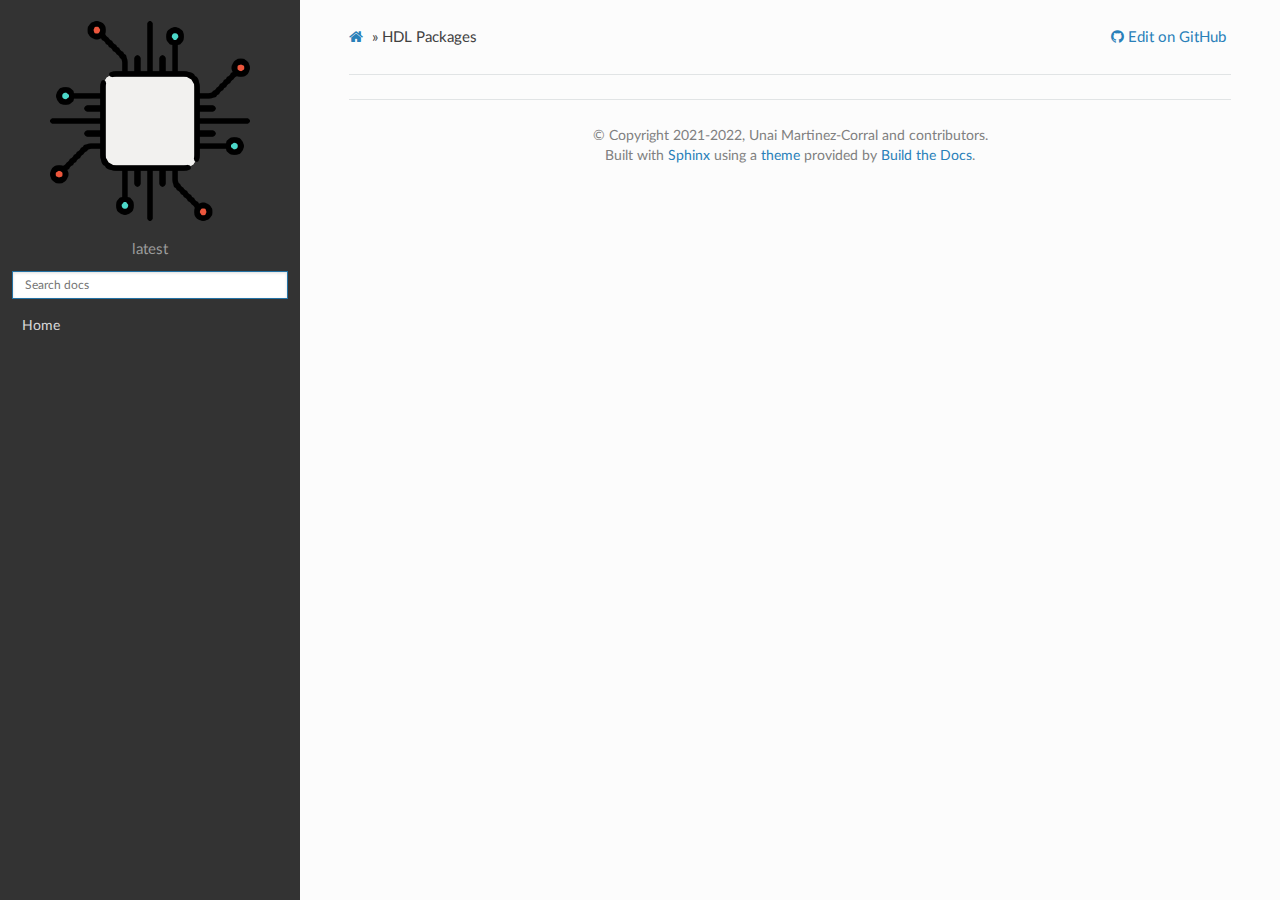
<file: index.html>
<!DOCTYPE html>
<html class="writer-html5" lang="en" >
<head>
  <meta charset="utf-8" /><meta name="generator" content="Docutils 0.17.1: http://docutils.sourceforge.net/" />

  <meta name="viewport" content="width=device-width, initial-scale=1.0" />
  <title>HDL Packages &mdash; HDL packages for electronic design automation (EDA) latest documentation</title>
      <link rel="stylesheet" href="_static/pygments.css" type="text/css" />
      <link rel="stylesheet" href="_static/css/theme.css" type="text/css" />
      <link rel="stylesheet" href="_static/theme_overrides.css" type="text/css" />
    <link rel="shortcut icon" href="_static/logo.png"/>
  <!--[if lt IE 9]>
    <script src="_static/js/html5shiv.min.js"></script>
  <![endif]-->
  
        <script data-url_root="./" id="documentation_options" src="_static/documentation_options.js"></script>
        <script src="_static/jquery.js"></script>
        <script src="_static/underscore.js"></script>
        <script src="_static/doctools.js"></script>
    <script src="_static/js/theme.js"></script>
    <link rel="index" title="Index" href="genindex.html" />
    <link rel="search" title="Search" href="search.html" /> 
</head>

<body class="wy-body-for-nav"> 
  <div class="wy-grid-for-nav">
    <nav data-toggle="wy-nav-shift" class="wy-nav-side">
      <div class="wy-side-scroll">
        <div class="wy-side-nav-search" >
            <a href="#">
            <img src="_static/logo.png" class="logo" alt="Logo"/>
          </a>
              <div class="version">
                latest
              </div>
<div role="search">
  <form id="rtd-search-form" class="wy-form" action="search.html" method="get">
    <input type="text" name="q" placeholder="Search docs" />
    <input type="hidden" name="check_keywords" value="yes" />
    <input type="hidden" name="area" value="default" />
  </form>
</div>
        </div><div class="wy-menu wy-menu-vertical" data-spy="affix" role="navigation" aria-label="Navigation menu">
              <ul>
<li class="toctree-l1"><a class="reference external" href="http://hdl.github.io/packages">Home</a></li>
</ul>

        </div>
      </div>
    </nav>

    <section data-toggle="wy-nav-shift" class="wy-nav-content-wrap"><nav class="wy-nav-top" aria-label="Mobile navigation menu" >
          <i data-toggle="wy-nav-top" class="fa fa-bars"></i>
          <a href="#">HDL packages for electronic design automation (EDA)</a>
      </nav>

      <div class="wy-nav-content">
        <div class="rst-content">
        
          
            <div role="navigation" aria-label="Page navigation">
  <ul class="wy-breadcrumbs">
      <li><a href="#" class="icon icon-home"></a> &raquo;</li>
      <li>HDL Packages</li>
      <li class="wy-breadcrumbs-aside">
              <a href="https://github.com/hdl/packages/blob/add-docs/docs/index.rst" class="fa fa-github"> Edit on GitHub</a>
      </li>
  </ul>
  <hr/>
</div>
          
          <div role="main" class="document" itemscope="itemscope" itemtype="http://schema.org/Article">
           <div itemprop="articleBody">
             
  <section id="hdl-packages">
<h1>HDL Packages<a class="headerlink" href="#hdl-packages" title="Permalink to this headline">¶</a></h1>
<div class="toctree-wrapper compound">
</div>
</section>


           </div>
          </div>
          <footer>

  <hr/>

  <div role="contentinfo">
    <p>&#169; Copyright 2021-2022, Unai Martinez-Corral and contributors.</p>
  </div>Built with <a href="http://sphinx-doc.org/">Sphinx</a> using a
    <a href="https://github.com/buildthedocs/sphinx.theme">theme</a>
    provided by <a href="https://buildthedocs.github.io">Build the Docs</a>.
   

</footer>
        </div>
      </div>
    </section>
  </div>
  <script>
      jQuery(function () {
          SphinxRtdTheme.Navigation.enable(true);
      });
  </script> 

</body>
</html>
</file>
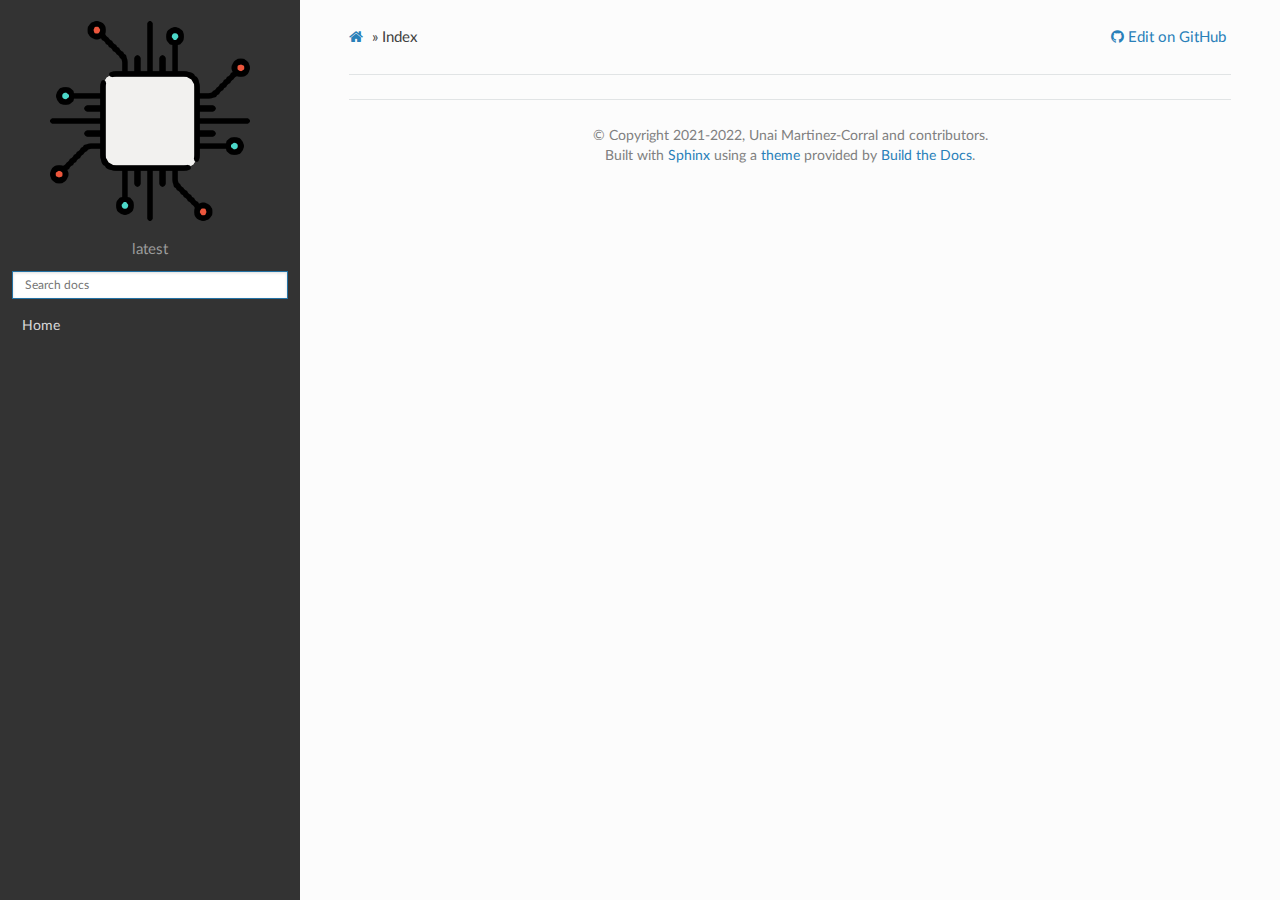
<file: genindex.html>
<!DOCTYPE html>
<html class="writer-html5" lang="en" >
<head>
  <meta charset="utf-8" />
  <meta name="viewport" content="width=device-width, initial-scale=1.0" />
  <title>Index &mdash; HDL packages for electronic design automation (EDA) latest documentation</title>
      <link rel="stylesheet" href="_static/pygments.css" type="text/css" />
      <link rel="stylesheet" href="_static/css/theme.css" type="text/css" />
      <link rel="stylesheet" href="_static/theme_overrides.css" type="text/css" />
    <link rel="shortcut icon" href="_static/logo.png"/>
  <!--[if lt IE 9]>
    <script src="_static/js/html5shiv.min.js"></script>
  <![endif]-->
  
        <script data-url_root="./" id="documentation_options" src="_static/documentation_options.js"></script>
        <script src="_static/jquery.js"></script>
        <script src="_static/underscore.js"></script>
        <script src="_static/doctools.js"></script>
    <script src="_static/js/theme.js"></script>
    <link rel="index" title="Index" href="#" />
    <link rel="search" title="Search" href="search.html" /> 
</head>

<body class="wy-body-for-nav"> 
  <div class="wy-grid-for-nav">
    <nav data-toggle="wy-nav-shift" class="wy-nav-side">
      <div class="wy-side-scroll">
        <div class="wy-side-nav-search" >
            <a href="index.html">
            <img src="_static/logo.png" class="logo" alt="Logo"/>
          </a>
              <div class="version">
                latest
              </div>
<div role="search">
  <form id="rtd-search-form" class="wy-form" action="search.html" method="get">
    <input type="text" name="q" placeholder="Search docs" />
    <input type="hidden" name="check_keywords" value="yes" />
    <input type="hidden" name="area" value="default" />
  </form>
</div>
        </div><div class="wy-menu wy-menu-vertical" data-spy="affix" role="navigation" aria-label="Navigation menu">
              <ul>
<li class="toctree-l1"><a class="reference external" href="http://hdl.github.io/packages">Home</a></li>
</ul>

        </div>
      </div>
    </nav>

    <section data-toggle="wy-nav-shift" class="wy-nav-content-wrap"><nav class="wy-nav-top" aria-label="Mobile navigation menu" >
          <i data-toggle="wy-nav-top" class="fa fa-bars"></i>
          <a href="index.html">HDL packages for electronic design automation (EDA)</a>
      </nav>

      <div class="wy-nav-content">
        <div class="rst-content">
        
          
            <div role="navigation" aria-label="Page navigation">
  <ul class="wy-breadcrumbs">
      <li><a href="index.html" class="icon icon-home"></a> &raquo;</li>
      <li>Index</li>
      <li class="wy-breadcrumbs-aside">
              <a href="https://github.com/hdl/packages/blob/add-docs/docs/genindex" class="fa fa-github"> Edit on GitHub</a>
      </li>
  </ul>
  <hr/>
</div>
          
          <div role="main" class="document" itemscope="itemscope" itemtype="http://schema.org/Article">
           <div itemprop="articleBody">
             

<h1 id="index">Index</h1>

<div class="genindex-jumpbox">
 
</div>


           </div>
          </div>
          <footer>

  <hr/>

  <div role="contentinfo">
    <p>&#169; Copyright 2021-2022, Unai Martinez-Corral and contributors.</p>
  </div>Built with <a href="http://sphinx-doc.org/">Sphinx</a> using a
    <a href="https://github.com/buildthedocs/sphinx.theme">theme</a>
    provided by <a href="https://buildthedocs.github.io">Build the Docs</a>.
   

</footer>
        </div>
      </div>
    </section>
  </div>
  <script>
      jQuery(function () {
          SphinxRtdTheme.Navigation.enable(true);
      });
  </script> 

</body>
</html>
</file>
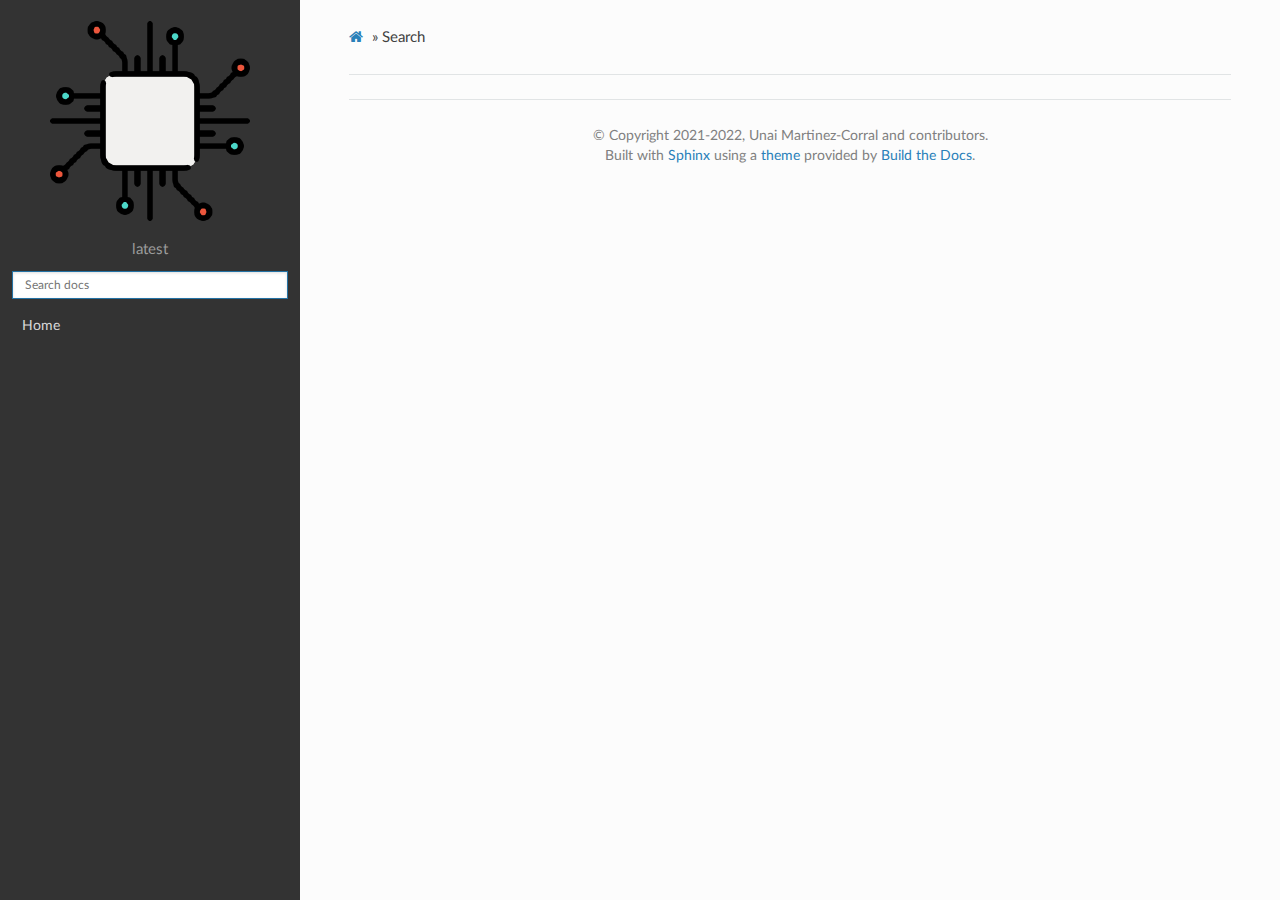
<file: search.html>
<!DOCTYPE html>
<html class="writer-html5" lang="en" >
<head>
  <meta charset="utf-8" />
  <meta name="viewport" content="width=device-width, initial-scale=1.0" />
  <title>Search &mdash; HDL packages for electronic design automation (EDA) latest documentation</title>
      <link rel="stylesheet" href="_static/pygments.css" type="text/css" />
      <link rel="stylesheet" href="_static/css/theme.css" type="text/css" />
      <link rel="stylesheet" href="_static/theme_overrides.css" type="text/css" />
    <link rel="shortcut icon" href="_static/logo.png"/>
    
  <!--[if lt IE 9]>
    <script src="_static/js/html5shiv.min.js"></script>
  <![endif]-->
  
        <script data-url_root="./" id="documentation_options" src="_static/documentation_options.js"></script>
        <script src="_static/jquery.js"></script>
        <script src="_static/underscore.js"></script>
        <script src="_static/doctools.js"></script>
    <script src="_static/js/theme.js"></script>
    <script src="_static/searchtools.js"></script>
    <script src="_static/language_data.js"></script>
    <link rel="index" title="Index" href="genindex.html" />
    <link rel="search" title="Search" href="#" /> 
</head>

<body class="wy-body-for-nav"> 
  <div class="wy-grid-for-nav">
    <nav data-toggle="wy-nav-shift" class="wy-nav-side">
      <div class="wy-side-scroll">
        <div class="wy-side-nav-search" >
            <a href="index.html">
            <img src="_static/logo.png" class="logo" alt="Logo"/>
          </a>
              <div class="version">
                latest
              </div>
<div role="search">
  <form id="rtd-search-form" class="wy-form" action="#" method="get">
    <input type="text" name="q" placeholder="Search docs" />
    <input type="hidden" name="check_keywords" value="yes" />
    <input type="hidden" name="area" value="default" />
  </form>
</div>
        </div><div class="wy-menu wy-menu-vertical" data-spy="affix" role="navigation" aria-label="Navigation menu">
              <ul>
<li class="toctree-l1"><a class="reference external" href="http://hdl.github.io/packages">Home</a></li>
</ul>

        </div>
      </div>
    </nav>

    <section data-toggle="wy-nav-shift" class="wy-nav-content-wrap"><nav class="wy-nav-top" aria-label="Mobile navigation menu" >
          <i data-toggle="wy-nav-top" class="fa fa-bars"></i>
          <a href="index.html">HDL packages for electronic design automation (EDA)</a>
      </nav>

      <div class="wy-nav-content">
        <div class="rst-content">
        
          
            <div role="navigation" aria-label="Page navigation">
  <ul class="wy-breadcrumbs">
      <li><a href="index.html" class="icon icon-home"></a> &raquo;</li>
      <li>Search</li>
      <li class="wy-breadcrumbs-aside">
      </li>
  </ul>
  <hr/>
</div>
          
          <div role="main" class="document" itemscope="itemscope" itemtype="http://schema.org/Article">
           <div itemprop="articleBody">
             
  <noscript>
  <div id="fallback" class="admonition warning">
    <p class="last">
      Please activate JavaScript to enable the search functionality.
    </p>
  </div>
  </noscript>

  
  <div id="search-results">
  
  </div>

           </div>
          </div>
          <footer>

  <hr/>

  <div role="contentinfo">
    <p>&#169; Copyright 2021-2022, Unai Martinez-Corral and contributors.</p>
  </div>Built with <a href="http://sphinx-doc.org/">Sphinx</a> using a
    <a href="https://github.com/buildthedocs/sphinx.theme">theme</a>
    provided by <a href="https://buildthedocs.github.io">Build the Docs</a>.
   

</footer>
        </div>
      </div>
    </section>
  </div>
  <script>
      jQuery(function () {
          SphinxRtdTheme.Navigation.enable(true);
      });
  </script>
  <script>
    jQuery(function() { Search.loadIndex("searchindex.js"); });
  </script>
  
  <script id="searchindexloader"></script>
   


</body>
</html>
</file>
<file: _static/pygments.css>
pre { line-height: 125%; }
td.linenos .normal { color: inherit; background-color: transparent; padding-left: 5px; padding-right: 5px; }
span.linenos { color: inherit; background-color: transparent; padding-left: 5px; padding-right: 5px; }
td.linenos .special { color: #000000; background-color: #ffffc0; padding-left: 5px; padding-right: 5px; }
span.linenos.special { color: #000000; background-color: #ffffc0; padding-left: 5px; padding-right: 5px; }
.highlight .hll { background-color: #49483e }
.highlight { background: #232629; color: #cccccc }
.highlight .c { color: #777777; font-style: italic } /* Comment */
.highlight .err { color: #a61717; background-color: #e3d2d2 } /* Error */
.highlight .esc { color: #cccccc } /* Escape */
.highlight .g { color: #cccccc } /* Generic */
.highlight .k { color: #7686bb; font-weight: bold } /* Keyword */
.highlight .l { color: #cccccc } /* Literal */
.highlight .n { color: #cccccc } /* Name */
.highlight .o { color: #cccccc } /* Operator */
.highlight .x { color: #cccccc } /* Other */
.highlight .p { color: #cccccc } /* Punctuation */
.highlight .ch { color: #777777; font-style: italic } /* Comment.Hashbang */
.highlight .cm { color: #777777; font-style: italic } /* Comment.Multiline */
.highlight .cp { color: #777777; font-style: italic } /* Comment.Preproc */
.highlight .cpf { color: #777777; font-style: italic } /* Comment.PreprocFile */
.highlight .c1 { color: #777777; font-style: italic } /* Comment.Single */
.highlight .cs { color: #777777; font-style: italic } /* Comment.Special */
.highlight .gd { color: #cccccc } /* Generic.Deleted */
.highlight .ge { color: #cccccc } /* Generic.Emph */
.highlight .gr { color: #cccccc } /* Generic.Error */
.highlight .gh { color: #cccccc } /* Generic.Heading */
.highlight .gi { color: #cccccc } /* Generic.Inserted */
.highlight .go { color: #cccccc } /* Generic.Output */
.highlight .gp { color: #ffffff } /* Generic.Prompt */
.highlight .gs { color: #cccccc } /* Generic.Strong */
.highlight .gu { color: #cccccc } /* Generic.Subheading */
.highlight .gt { color: #cccccc } /* Generic.Traceback */
.highlight .kc { color: #7686bb; font-weight: bold } /* Keyword.Constant */
.highlight .kd { color: #7686bb; font-weight: bold } /* Keyword.Declaration */
.highlight .kn { color: #7686bb; font-weight: bold } /* Keyword.Namespace */
.highlight .kp { color: #7686bb; font-weight: bold } /* Keyword.Pseudo */
.highlight .kr { color: #7686bb; font-weight: bold } /* Keyword.Reserved */
.highlight .kt { color: #7686bb; font-weight: bold } /* Keyword.Type */
.highlight .ld { color: #cccccc } /* Literal.Date */
.highlight .m { color: #4FB8CC } /* Literal.Number */
.highlight .s { color: #51cc99 } /* Literal.String */
.highlight .na { color: #cccccc } /* Name.Attribute */
.highlight .nb { color: #cccccc } /* Name.Builtin */
.highlight .nc { color: #cccccc } /* Name.Class */
.highlight .no { color: #cccccc } /* Name.Constant */
.highlight .nd { color: #cccccc } /* Name.Decorator */
.highlight .ni { color: #cccccc } /* Name.Entity */
.highlight .ne { color: #cccccc } /* Name.Exception */
.highlight .nf { color: #6a6aff } /* Name.Function */
.highlight .nl { color: #cccccc } /* Name.Label */
.highlight .nn { color: #cccccc } /* Name.Namespace */
.highlight .nx { color: #e2828e } /* Name.Other */
.highlight .py { color: #cccccc } /* Name.Property */
.highlight .nt { color: #cccccc } /* Name.Tag */
.highlight .nv { color: #7AB4DB; font-weight: bold } /* Name.Variable */
.highlight .ow { color: #cccccc } /* Operator.Word */
.highlight .w { color: #bbbbbb } /* Text.Whitespace */
.highlight .mb { color: #4FB8CC } /* Literal.Number.Bin */
.highlight .mf { color: #4FB8CC } /* Literal.Number.Float */
.highlight .mh { color: #4FB8CC } /* Literal.Number.Hex */
.highlight .mi { color: #4FB8CC } /* Literal.Number.Integer */
.highlight .mo { color: #4FB8CC } /* Literal.Number.Oct */
.highlight .sa { color: #51cc99 } /* Literal.String.Affix */
.highlight .sb { color: #51cc99 } /* Literal.String.Backtick */
.highlight .sc { color: #51cc99 } /* Literal.String.Char */
.highlight .dl { color: #51cc99 } /* Literal.String.Delimiter */
.highlight .sd { color: #51cc99 } /* Literal.String.Doc */
.highlight .s2 { color: #51cc99 } /* Literal.String.Double */
.highlight .se { color: #51cc99 } /* Literal.String.Escape */
.highlight .sh { color: #51cc99 } /* Literal.String.Heredoc */
.highlight .si { color: #51cc99 } /* Literal.String.Interpol */
.highlight .sx { color: #51cc99 } /* Literal.String.Other */
.highlight .sr { color: #51cc99 } /* Literal.String.Regex */
.highlight .s1 { color: #51cc99 } /* Literal.String.Single */
.highlight .ss { color: #51cc99 } /* Literal.String.Symbol */
.highlight .bp { color: #cccccc } /* Name.Builtin.Pseudo */
.highlight .fm { color: #6a6aff } /* Name.Function.Magic */
.highlight .vc { color: #7AB4DB; font-weight: bold } /* Name.Variable.Class */
.highlight .vg { color: #BE646C; font-weight: bold } /* Name.Variable.Global */
.highlight .vi { color: #7AB4DB; font-weight: bold } /* Name.Variable.Instance */
.highlight .vm { color: #7AB4DB; font-weight: bold } /* Name.Variable.Magic */
.highlight .il { color: #4FB8CC } /* Literal.Number.Integer.Long */
</file>
<file: _static/css/theme.css>
html{box-sizing:border-box}*,:after,:before{box-sizing:inherit}article,aside,details,figcaption,figure,footer,header,hgroup,nav,section{display:block}audio,canvas,video{display:inline-block;*display:inline;*zoom:1}[hidden],audio:not([controls]){display:none}*{-webkit-box-sizing:border-box;-moz-box-sizing:border-box;box-sizing:border-box}html{font-size:100%;-webkit-text-size-adjust:100%;-ms-text-size-adjust:100%}body{margin:0}a:active,a:hover{outline:0}abbr[title]{border-bottom:1px dotted}b,strong{font-weight:700}blockquote{margin:0}dfn{font-style:italic}ins{background:#ff9;text-decoration:none}ins,mark{color:#000}mark{background:#ff0;font-style:italic;font-weight:700}.rst-content code,.rst-content tt,code,kbd,pre,samp{font-family:monospace,serif;_font-family:courier new,monospace;font-size:1em}pre{white-space:pre}q{quotes:none}q:after,q:before{content:"";content:none}small{font-size:85%}sub,sup{font-size:75%;line-height:0;position:relative;vertical-align:baseline}sup{top:-.5em}sub{bottom:-.25em}dl,ol,ul{margin:0;padding:0;list-style:none;list-style-image:none}li{list-style:none}dd{margin:0}img{border:0;-ms-interpolation-mode:bicubic;vertical-align:middle;max-width:100%}svg:not(:root){overflow:hidden}figure,form{margin:0}label{cursor:pointer}button,input,select,textarea{font-size:100%;margin:0;vertical-align:baseline;*vertical-align:middle}button,input{line-height:normal}button,input[type=button],input[type=reset],input[type=submit]{cursor:pointer;-webkit-appearance:button;*overflow:visible}button[disabled],input[disabled]{cursor:default}input[type=search]{-webkit-appearance:textfield;-moz-box-sizing:content-box;-webkit-box-sizing:content-box;box-sizing:content-box}textarea{resize:vertical}table{border-collapse:collapse;border-spacing:0}td{vertical-align:top}.chromeframe{margin:.2em 0;background:#ccc;color:#000;padding:.2em 0}.ir{display:block;border:0;text-indent:-999em;overflow:hidden;background-color:transparent;background-repeat:no-repeat;text-align:left;direction:ltr;*line-height:0}.ir br{display:none}.hidden{display:none!important;visibility:hidden}.visuallyhidden{border:0;clip:rect(0 0 0 0);height:1px;margin:-1px;overflow:hidden;padding:0;position:absolute;width:1px}.visuallyhidden.focusable:active,.visuallyhidden.focusable:focus{clip:auto;height:auto;margin:0;overflow:visible;position:static;width:auto}.invisible{visibility:hidden}.relative{position:relative}big,small{font-size:100%}@media print{body,html,section{background:none!important}*{box-shadow:none!important;text-shadow:none!important;filter:none!important;-ms-filter:none!important}a,a:visited{text-decoration:underline}.ir a:after,a[href^="#"]:after,a[href^="javascript:"]:after{content:""}blockquote,pre{page-break-inside:avoid}thead{display:table-header-group}img,tr{page-break-inside:avoid}img{max-width:100%!important}@page{margin:.5cm}.rst-content .toctree-wrapper>p.caption,h2,h3,p{orphans:3;widows:3}.rst-content .toctree-wrapper>p.caption,h2,h3{page-break-after:avoid}}.btn,.fa:before,.icon:before,.rst-content .admonition,.rst-content .admonition-title:before,.rst-content .admonition-todo,.rst-content .attention,.rst-content .caution,.rst-content .code-block-caption .headerlink:before,.rst-content .danger,.rst-content .eqno .headerlink:before,.rst-content .error,.rst-content .hint,.rst-content .important,.rst-content .note,.rst-content .seealso,.rst-content .tip,.rst-content .warning,.rst-content code.download span:first-child:before,.rst-content dl dt .headerlink:before,.rst-content h1 .headerlink:before,.rst-content h2 .headerlink:before,.rst-content h3 .headerlink:before,.rst-content h4 .headerlink:before,.rst-content h5 .headerlink:before,.rst-content h6 .headerlink:before,.rst-content p.caption .headerlink:before,.rst-content p .headerlink:before,.rst-content table>caption .headerlink:before,.rst-content tt.download span:first-child:before,.wy-alert,.wy-dropdown .caret:before,.wy-inline-validate.wy-inline-validate-danger .wy-input-context:before,.wy-inline-validate.wy-inline-validate-info .wy-input-context:before,.wy-inline-validate.wy-inline-validate-success .wy-input-context:before,.wy-inline-validate.wy-inline-validate-warning .wy-input-context:before,.wy-menu-vertical li.current>a,.wy-menu-vertical li.current>a button.toctree-expand:before,.wy-menu-vertical li.on a,.wy-menu-vertical li.on a button.toctree-expand:before,.wy-menu-vertical li button.toctree-expand:before,.wy-nav-top a,.wy-side-nav-search .wy-dropdown>a,.wy-side-nav-search>a,input[type=color],input[type=date],input[type=datetime-local],input[type=datetime],input[type=email],input[type=month],input[type=number],input[type=password],input[type=search],input[type=tel],input[type=text],input[type=time],input[type=url],input[type=week],select,textarea{-webkit-font-smoothing:antialiased}.clearfix{*zoom:1}.clearfix:after,.clearfix:before{display:table;content:""}.clearfix:after{clear:both}/*!
 *  Font Awesome 4.7.0 by @davegandy - http://fontawesome.io - @fontawesome
 *  License - http://fontawesome.io/license (Font: SIL OFL 1.1, CSS: MIT License)
 */@font-face{font-family:FontAwesome;src:url(fonts/fontawesome-webfont.eot?674f50d287a8c48dc19ba404d20fe713);src:url(fonts/fontawesome-webfont.eot?674f50d287a8c48dc19ba404d20fe713?#iefix&v=4.7.0) format("embedded-opentype"),url(fonts/fontawesome-webfont.woff2?af7ae505a9eed503f8b8e6982036873e) format("woff2"),url(fonts/fontawesome-webfont.woff?fee66e712a8a08eef5805a46892932ad) format("woff"),url(fonts/fontawesome-webfont.ttf?b06871f281fee6b241d60582ae9369b9) format("truetype"),url(fonts/fontawesome-webfont.svg?912ec66d7572ff821749319396470bde#fontawesomeregular) format("svg");font-weight:400;font-style:normal}.fa,.icon,.rst-content .admonition-title,.rst-content .code-block-caption .headerlink,.rst-content .eqno .headerlink,.rst-content code.download span:first-child,.rst-content dl dt .headerlink,.rst-content h1 .headerlink,.rst-content h2 .headerlink,.rst-content h3 .headerlink,.rst-content h4 .headerlink,.rst-content h5 .headerlink,.rst-content h6 .headerlink,.rst-content p.caption .headerlink,.rst-content p .headerlink,.rst-content table>caption .headerlink,.rst-content tt.download span:first-child,.wy-menu-vertical li.current>a button.toctree-expand,.wy-menu-vertical li.on a button.toctree-expand,.wy-menu-vertical li button.toctree-expand{display:inline-block;font:normal normal normal 14px/1 FontAwesome;font-size:inherit;text-rendering:auto;-webkit-font-smoothing:antialiased;-moz-osx-font-smoothing:grayscale}.fa-lg{font-size:1.33333em;line-height:.75em;vertical-align:-15%}.fa-2x{font-size:2em}.fa-3x{font-size:3em}.fa-4x{font-size:4em}.fa-5x{font-size:5em}.fa-fw{width:1.28571em;text-align:center}.fa-ul{padding-left:0;margin-left:2.14286em;list-style-type:none}.fa-ul>li{position:relative}.fa-li{position:absolute;left:-2.14286em;width:2.14286em;top:.14286em;text-align:center}.fa-li.fa-lg{left:-1.85714em}.fa-border{padding:.2em .25em .15em;border:.08em solid #eee;border-radius:.1em}.fa-pull-left{float:left}.fa-pull-right{float:right}.fa-pull-left.icon,.fa.fa-pull-left,.rst-content .code-block-caption .fa-pull-left.headerlink,.rst-content .eqno .fa-pull-left.headerlink,.rst-content .fa-pull-left.admonition-title,.rst-content code.download span.fa-pull-left:first-child,.rst-content dl dt .fa-pull-left.headerlink,.rst-content h1 .fa-pull-left.headerlink,.rst-content h2 .fa-pull-left.headerlink,.rst-content h3 .fa-pull-left.headerlink,.rst-content h4 .fa-pull-left.headerlink,.rst-content h5 .fa-pull-left.headerlink,.rst-content h6 .fa-pull-left.headerlink,.rst-content p .fa-pull-left.headerlink,.rst-content table>caption .fa-pull-left.headerlink,.rst-content tt.download span.fa-pull-left:first-child,.wy-menu-vertical li.current>a button.fa-pull-left.toctree-expand,.wy-menu-vertical li.on a button.fa-pull-left.toctree-expand,.wy-menu-vertical li button.fa-pull-left.toctree-expand{margin-right:.3em}.fa-pull-right.icon,.fa.fa-pull-right,.rst-content .code-block-caption .fa-pull-right.headerlink,.rst-content .eqno .fa-pull-right.headerlink,.rst-content .fa-pull-right.admonition-title,.rst-content code.download span.fa-pull-right:first-child,.rst-content dl dt .fa-pull-right.headerlink,.rst-content h1 .fa-pull-right.headerlink,.rst-content h2 .fa-pull-right.headerlink,.rst-content h3 .fa-pull-right.headerlink,.rst-content h4 .fa-pull-right.headerlink,.rst-content h5 .fa-pull-right.headerlink,.rst-content h6 .fa-pull-right.headerlink,.rst-content p .fa-pull-right.headerlink,.rst-content table>caption .fa-pull-right.headerlink,.rst-content tt.download span.fa-pull-right:first-child,.wy-menu-vertical li.current>a button.fa-pull-right.toctree-expand,.wy-menu-vertical li.on a button.fa-pull-right.toctree-expand,.wy-menu-vertical li button.fa-pull-right.toctree-expand{margin-left:.3em}.pull-right{float:right}.pull-left{float:left}.fa.pull-left,.pull-left.icon,.rst-content .code-block-caption .pull-left.headerlink,.rst-content .eqno .pull-left.headerlink,.rst-content .pull-left.admonition-title,.rst-content code.download span.pull-left:first-child,.rst-content dl dt .pull-left.headerlink,.rst-content h1 .pull-left.headerlink,.rst-content h2 .pull-left.headerlink,.rst-content h3 .pull-left.headerlink,.rst-content h4 .pull-left.headerlink,.rst-content h5 .pull-left.headerlink,.rst-content h6 .pull-left.headerlink,.rst-content p .pull-left.headerlink,.rst-content table>caption .pull-left.headerlink,.rst-content tt.download span.pull-left:first-child,.wy-menu-vertical li.current>a button.pull-left.toctree-expand,.wy-menu-vertical li.on a button.pull-left.toctree-expand,.wy-menu-vertical li button.pull-left.toctree-expand{margin-right:.3em}.fa.pull-right,.pull-right.icon,.rst-content .code-block-caption .pull-right.headerlink,.rst-content .eqno .pull-right.headerlink,.rst-content .pull-right.admonition-title,.rst-content code.download span.pull-right:first-child,.rst-content dl dt .pull-right.headerlink,.rst-content h1 .pull-right.headerlink,.rst-content h2 .pull-right.headerlink,.rst-content h3 .pull-right.headerlink,.rst-content h4 .pull-right.headerlink,.rst-content h5 .pull-right.headerlink,.rst-content h6 .pull-right.headerlink,.rst-content p .pull-right.headerlink,.rst-content table>caption .pull-right.headerlink,.rst-content tt.download span.pull-right:first-child,.wy-menu-vertical li.current>a button.pull-right.toctree-expand,.wy-menu-vertical li.on a button.pull-right.toctree-expand,.wy-menu-vertical li button.pull-right.toctree-expand{margin-left:.3em}.fa-spin{-webkit-animation:fa-spin 2s linear infinite;animation:fa-spin 2s linear infinite}.fa-pulse{-webkit-animation:fa-spin 1s steps(8) infinite;animation:fa-spin 1s steps(8) infinite}@-webkit-keyframes fa-spin{0%{-webkit-transform:rotate(0deg);transform:rotate(0deg)}to{-webkit-transform:rotate(359deg);transform:rotate(359deg)}}@keyframes fa-spin{0%{-webkit-transform:rotate(0deg);transform:rotate(0deg)}to{-webkit-transform:rotate(359deg);transform:rotate(359deg)}}.fa-rotate-90{-ms-filter:"progid:DXImageTransform.Microsoft.BasicImage(rotation=1)";-webkit-transform:rotate(90deg);-ms-transform:rotate(90deg);transform:rotate(90deg)}.fa-rotate-180{-ms-filter:"progid:DXImageTransform.Microsoft.BasicImage(rotation=2)";-webkit-transform:rotate(180deg);-ms-transform:rotate(180deg);transform:rotate(180deg)}.fa-rotate-270{-ms-filter:"progid:DXImageTransform.Microsoft.BasicImage(rotation=3)";-webkit-transform:rotate(270deg);-ms-transform:rotate(270deg);transform:rotate(270deg)}.fa-flip-horizontal{-ms-filter:"progid:DXImageTransform.Microsoft.BasicImage(rotation=0, mirror=1)";-webkit-transform:scaleX(-1);-ms-transform:scaleX(-1);transform:scaleX(-1)}.fa-flip-vertical{-ms-filter:"progid:DXImageTransform.Microsoft.BasicImage(rotation=2, mirror=1)";-webkit-transform:scaleY(-1);-ms-transform:scaleY(-1);transform:scaleY(-1)}:root .fa-flip-horizontal,:root .fa-flip-vertical,:root .fa-rotate-90,:root .fa-rotate-180,:root .fa-rotate-270{filter:none}.fa-stack{position:relative;display:inline-block;width:2em;height:2em;line-height:2em;vertical-align:middle}.fa-stack-1x,.fa-stack-2x{position:absolute;left:0;width:100%;text-align:center}.fa-stack-1x{line-height:inherit}.fa-stack-2x{font-size:2em}.fa-inverse{color:#fff}.fa-glass:before{content:""}.fa-music:before{content:""}.fa-search:before,.icon-search:before{content:""}.fa-envelope-o:before{content:""}.fa-heart:before{content:""}.fa-star:before{content:""}.fa-star-o:before{content:""}.fa-user:before{content:""}.fa-film:before{content:""}.fa-th-large:before{content:""}.fa-th:before{content:""}.fa-th-list:before{content:""}.fa-check:before{content:""}.fa-close:before,.fa-remove:before,.fa-times:before{content:""}.fa-search-plus:before{content:""}.fa-search-minus:before{content:""}.fa-power-off:before{content:""}.fa-signal:before{content:""}.fa-cog:before,.fa-gear:before{content:""}.fa-trash-o:before{content:""}.fa-home:before,.icon-home:before{content:""}.fa-file-o:before{content:""}.fa-clock-o:before{content:""}.fa-road:before{content:""}.fa-download:before,.rst-content code.download span:first-child:before,.rst-content tt.download span:first-child:before{content:""}.fa-arrow-circle-o-down:before{content:""}.fa-arrow-circle-o-up:before{content:""}.fa-inbox:before{content:""}.fa-play-circle-o:before{content:""}.fa-repeat:before,.fa-rotate-right:before{content:""}.fa-refresh:before{content:""}.fa-list-alt:before{content:""}.fa-lock:before{content:""}.fa-flag:before{content:""}.fa-headphones:before{content:""}.fa-volume-off:before{content:""}.fa-volume-down:before{content:""}.fa-volume-up:before{content:""}.fa-qrcode:before{content:""}.fa-barcode:before{content:""}.fa-tag:before{content:""}.fa-tags:before{content:""}.fa-book:before,.icon-book:before{content:""}.fa-bookmark:before{content:""}.fa-print:before{content:""}.fa-camera:before{content:""}.fa-font:before{content:""}.fa-bold:before{content:""}.fa-italic:before{content:""}.fa-text-height:before{content:""}.fa-text-width:before{content:""}.fa-align-left:before{content:""}.fa-align-center:before{content:""}.fa-align-right:before{content:""}.fa-align-justify:before{content:""}.fa-list:before{content:""}.fa-dedent:before,.fa-outdent:before{content:""}.fa-indent:before{content:""}.fa-video-camera:before{content:""}.fa-image:before,.fa-photo:before,.fa-picture-o:before{content:""}.fa-pencil:before{content:""}.fa-map-marker:before{content:""}.fa-adjust:before{content:""}.fa-tint:before{content:""}.fa-edit:before,.fa-pencil-square-o:before{content:""}.fa-share-square-o:before{content:""}.fa-check-square-o:before{content:""}.fa-arrows:before{content:""}.fa-step-backward:before{content:""}.fa-fast-backward:before{content:""}.fa-backward:before{content:""}.fa-play:before{content:""}.fa-pause:before{content:""}.fa-stop:before{content:""}.fa-forward:before{content:""}.fa-fast-forward:before{content:""}.fa-step-forward:before{content:""}.fa-eject:before{content:""}.fa-chevron-left:before{content:""}.fa-chevron-right:before{content:""}.fa-plus-circle:before{content:""}.fa-minus-circle:before{content:""}.fa-times-circle:before,.wy-inline-validate.wy-inline-validate-danger .wy-input-context:before{content:""}.fa-check-circle:before,.wy-inline-validate.wy-inline-validate-success .wy-input-context:before{content:""}.fa-question-circle:before{content:""}.fa-info-circle:before{content:""}.fa-crosshairs:before{content:""}.fa-times-circle-o:before{content:""}.fa-check-circle-o:before{content:""}.fa-ban:before{content:""}.fa-arrow-left:before{content:""}.fa-arrow-right:before{content:""}.fa-arrow-up:before{content:""}.fa-arrow-down:before{content:""}.fa-mail-forward:before,.fa-share:before{content:""}.fa-expand:before{content:""}.fa-compress:before{content:""}.fa-plus:before{content:""}.fa-minus:before{content:""}.fa-asterisk:before{content:""}.fa-exclamation-circle:before,.rst-content .admonition-title:before,.wy-inline-validate.wy-inline-validate-info .wy-input-context:before,.wy-inline-validate.wy-inline-validate-warning .wy-input-context:before{content:""}.fa-gift:before{content:""}.fa-leaf:before{content:""}.fa-fire:before,.icon-fire:before{content:""}.fa-eye:before{content:""}.fa-eye-slash:before{content:""}.fa-exclamation-triangle:before,.fa-warning:before{content:""}.fa-plane:before{content:""}.fa-calendar:before{content:""}.fa-random:before{content:""}.fa-comment:before{content:""}.fa-magnet:before{content:""}.fa-chevron-up:before{content:""}.fa-chevron-down:before{content:""}.fa-retweet:before{content:""}.fa-shopping-cart:before{content:""}.fa-folder:before{content:""}.fa-folder-open:before{content:""}.fa-arrows-v:before{content:""}.fa-arrows-h:before{content:""}.fa-bar-chart-o:before,.fa-bar-chart:before{content:""}.fa-twitter-square:before{content:""}.fa-facebook-square:before{content:""}.fa-camera-retro:before{content:""}.fa-key:before{content:""}.fa-cogs:before,.fa-gears:before{content:""}.fa-comments:before{content:""}.fa-thumbs-o-up:before{content:""}.fa-thumbs-o-down:before{content:""}.fa-star-half:before{content:""}.fa-heart-o:before{content:""}.fa-sign-out:before{content:""}.fa-linkedin-square:before{content:""}.fa-thumb-tack:before{content:""}.fa-external-link:before{content:""}.fa-sign-in:before{content:""}.fa-trophy:before{content:""}.fa-github-square:before{content:""}.fa-upload:before{content:""}.fa-lemon-o:before{content:""}.fa-phone:before{content:""}.fa-square-o:before{content:""}.fa-bookmark-o:before{content:""}.fa-phone-square:before{content:""}.fa-twitter:before{content:""}.fa-facebook-f:before,.fa-facebook:before{content:""}.fa-github:before,.icon-github:before{content:""}.fa-unlock:before{content:""}.fa-credit-card:before{content:""}.fa-feed:before,.fa-rss:before{content:""}.fa-hdd-o:before{content:""}.fa-bullhorn:before{content:""}.fa-bell:before{content:""}.fa-certificate:before{content:""}.fa-hand-o-right:before{content:""}.fa-hand-o-left:before{content:""}.fa-hand-o-up:before{content:""}.fa-hand-o-down:before{content:""}.fa-arrow-circle-left:before,.icon-circle-arrow-left:before{content:""}.fa-arrow-circle-right:before,.icon-circle-arrow-right:before{content:""}.fa-arrow-circle-up:before{content:""}.fa-arrow-circle-down:before{content:""}.fa-globe:before{content:""}.fa-wrench:before{content:""}.fa-tasks:before{content:""}.fa-filter:before{content:""}.fa-briefcase:before{content:""}.fa-arrows-alt:before{content:""}.fa-group:before,.fa-users:before{content:""}.fa-chain:before,.fa-link:before,.icon-link:before{content:""}.fa-cloud:before{content:""}.fa-flask:before{content:""}.fa-cut:before,.fa-scissors:before{content:""}.fa-copy:before,.fa-files-o:before{content:""}.fa-paperclip:before{content:""}.fa-floppy-o:before,.fa-save:before{content:""}.fa-square:before{content:""}.fa-bars:before,.fa-navicon:before,.fa-reorder:before{content:""}.fa-list-ul:before{content:""}.fa-list-ol:before{content:""}.fa-strikethrough:before{content:""}.fa-underline:before{content:""}.fa-table:before{content:""}.fa-magic:before{content:""}.fa-truck:before{content:""}.fa-pinterest:before{content:""}.fa-pinterest-square:before{content:""}.fa-google-plus-square:before{content:""}.fa-google-plus:before{content:""}.fa-money:before{content:""}.fa-caret-down:before,.icon-caret-down:before,.wy-dropdown .caret:before{content:""}.fa-caret-up:before{content:""}.fa-caret-left:before{content:""}.fa-caret-right:before{content:""}.fa-columns:before{content:""}.fa-sort:before,.fa-unsorted:before{content:""}.fa-sort-desc:before,.fa-sort-down:before{content:""}.fa-sort-asc:before,.fa-sort-up:before{content:""}.fa-envelope:before{content:""}.fa-linkedin:before{content:""}.fa-rotate-left:before,.fa-undo:before{content:""}.fa-gavel:before,.fa-legal:before{content:""}.fa-dashboard:before,.fa-tachometer:before{content:""}.fa-comment-o:before{content:""}.fa-comments-o:before{content:""}.fa-bolt:before,.fa-flash:before{content:""}.fa-sitemap:before{content:""}.fa-umbrella:before{content:""}.fa-clipboard:before,.fa-paste:before{content:""}.fa-lightbulb-o:before{content:""}.fa-exchange:before{content:""}.fa-cloud-download:before{content:""}.fa-cloud-upload:before{content:""}.fa-user-md:before{content:""}.fa-stethoscope:before{content:""}.fa-suitcase:before{content:""}.fa-bell-o:before{content:""}.fa-coffee:before{content:""}.fa-cutlery:before{content:""}.fa-file-text-o:before{content:""}.fa-building-o:before{content:""}.fa-hospital-o:before{content:""}.fa-ambulance:before{content:""}.fa-medkit:before{content:""}.fa-fighter-jet:before{content:""}.fa-beer:before{content:""}.fa-h-square:before{content:""}.fa-plus-square:before{content:""}.fa-angle-double-left:before{content:""}.fa-angle-double-right:before{content:""}.fa-angle-double-up:before{content:""}.fa-angle-double-down:before{content:""}.fa-angle-left:before{content:""}.fa-angle-right:before{content:""}.fa-angle-up:before{content:""}.fa-angle-down:before{content:""}.fa-desktop:before{content:""}.fa-laptop:before{content:""}.fa-tablet:before{content:""}.fa-mobile-phone:before,.fa-mobile:before{content:""}.fa-circle-o:before{content:""}.fa-quote-left:before{content:""}.fa-quote-right:before{content:""}.fa-spinner:before{content:""}.fa-circle:before{content:""}.fa-mail-reply:before,.fa-reply:before{content:""}.fa-github-alt:before{content:""}.fa-folder-o:before{content:""}.fa-folder-open-o:before{content:""}.fa-smile-o:before{content:""}.fa-frown-o:before{content:""}.fa-meh-o:before{content:""}.fa-gamepad:before{content:""}.fa-keyboard-o:before{content:""}.fa-flag-o:before{content:""}.fa-flag-checkered:before{content:""}.fa-terminal:before{content:""}.fa-code:before{content:""}.fa-mail-reply-all:before,.fa-reply-all:before{content:""}.fa-star-half-empty:before,.fa-star-half-full:before,.fa-star-half-o:before{content:""}.fa-location-arrow:before{content:""}.fa-crop:before{content:""}.fa-code-fork:before{content:""}.fa-chain-broken:before,.fa-unlink:before{content:""}.fa-question:before{content:""}.fa-info:before{content:""}.fa-exclamation:before{content:""}.fa-superscript:before{content:""}.fa-subscript:before{content:""}.fa-eraser:before{content:""}.fa-puzzle-piece:before{content:""}.fa-microphone:before{content:""}.fa-microphone-slash:before{content:""}.fa-shield:before{content:""}.fa-calendar-o:before{content:""}.fa-fire-extinguisher:before{content:""}.fa-rocket:before{content:""}.fa-maxcdn:before{content:""}.fa-chevron-circle-left:before{content:""}.fa-chevron-circle-right:before{content:""}.fa-chevron-circle-up:before{content:""}.fa-chevron-circle-down:before{content:""}.fa-html5:before{content:""}.fa-css3:before{content:""}.fa-anchor:before{content:""}.fa-unlock-alt:before{content:""}.fa-bullseye:before{content:""}.fa-ellipsis-h:before{content:""}.fa-ellipsis-v:before{content:""}.fa-rss-square:before{content:""}.fa-play-circle:before{content:""}.fa-ticket:before{content:""}.fa-minus-square:before{content:""}.fa-minus-square-o:before,.wy-menu-vertical li.current>a button.toctree-expand:before,.wy-menu-vertical li.on a button.toctree-expand:before{content:""}.fa-level-up:before{content:""}.fa-level-down:before{content:""}.fa-check-square:before{content:""}.fa-pencil-square:before{content:""}.fa-external-link-square:before{content:""}.fa-share-square:before{content:""}.fa-compass:before{content:""}.fa-caret-square-o-down:before,.fa-toggle-down:before{content:""}.fa-caret-square-o-up:before,.fa-toggle-up:before{content:""}.fa-caret-square-o-right:before,.fa-toggle-right:before{content:""}.fa-eur:before,.fa-euro:before{content:""}.fa-gbp:before{content:""}.fa-dollar:before,.fa-usd:before{content:""}.fa-inr:before,.fa-rupee:before{content:""}.fa-cny:before,.fa-jpy:before,.fa-rmb:before,.fa-yen:before{content:""}.fa-rouble:before,.fa-rub:before,.fa-ruble:before{content:""}.fa-krw:before,.fa-won:before{content:""}.fa-bitcoin:before,.fa-btc:before{content:""}.fa-file:before{content:""}.fa-file-text:before{content:""}.fa-sort-alpha-asc:before{content:""}.fa-sort-alpha-desc:before{content:""}.fa-sort-amount-asc:before{content:""}.fa-sort-amount-desc:before{content:""}.fa-sort-numeric-asc:before{content:""}.fa-sort-numeric-desc:before{content:""}.fa-thumbs-up:before{content:""}.fa-thumbs-down:before{content:""}.fa-youtube-square:before{content:""}.fa-youtube:before{content:""}.fa-xing:before{content:""}.fa-xing-square:before{content:""}.fa-youtube-play:before{content:""}.fa-dropbox:before{content:""}.fa-stack-overflow:before{content:""}.fa-instagram:before{content:""}.fa-flickr:before{content:""}.fa-adn:before{content:""}.fa-bitbucket:before,.icon-bitbucket:before{content:""}.fa-bitbucket-square:before{content:""}.fa-tumblr:before{content:""}.fa-tumblr-square:before{content:""}.fa-long-arrow-down:before{content:""}.fa-long-arrow-up:before{content:""}.fa-long-arrow-left:before{content:""}.fa-long-arrow-right:before{content:""}.fa-apple:before{content:""}.fa-windows:before{content:""}.fa-android:before{content:""}.fa-linux:before{content:""}.fa-dribbble:before{content:""}.fa-skype:before{content:""}.fa-foursquare:before{content:""}.fa-trello:before{content:""}.fa-female:before{content:""}.fa-male:before{content:""}.fa-gittip:before,.fa-gratipay:before{content:""}.fa-sun-o:before{content:""}.fa-moon-o:before{content:""}.fa-archive:before{content:""}.fa-bug:before{content:""}.fa-vk:before{content:""}.fa-weibo:before{content:""}.fa-renren:before{content:""}.fa-pagelines:before{content:""}.fa-stack-exchange:before{content:""}.fa-arrow-circle-o-right:before{content:""}.fa-arrow-circle-o-left:before{content:""}.fa-caret-square-o-left:before,.fa-toggle-left:before{content:""}.fa-dot-circle-o:before{content:""}.fa-wheelchair:before{content:""}.fa-vimeo-square:before{content:""}.fa-try:before,.fa-turkish-lira:before{content:""}.fa-plus-square-o:before,.wy-menu-vertical li button.toctree-expand:before{content:""}.fa-space-shuttle:before{content:""}.fa-slack:before{content:""}.fa-envelope-square:before{content:""}.fa-wordpress:before{content:""}.fa-openid:before{content:""}.fa-bank:before,.fa-institution:before,.fa-university:before{content:""}.fa-graduation-cap:before,.fa-mortar-board:before{content:""}.fa-yahoo:before{content:""}.fa-google:before{content:""}.fa-reddit:before{content:""}.fa-reddit-square:before{content:""}.fa-stumbleupon-circle:before{content:""}.fa-stumbleupon:before{content:""}.fa-delicious:before{content:""}.fa-digg:before{content:""}.fa-pied-piper-pp:before{content:""}.fa-pied-piper-alt:before{content:""}.fa-drupal:before{content:""}.fa-joomla:before{content:""}.fa-language:before{content:""}.fa-fax:before{content:""}.fa-building:before{content:""}.fa-child:before{content:""}.fa-paw:before{content:""}.fa-spoon:before{content:""}.fa-cube:before{content:""}.fa-cubes:before{content:""}.fa-behance:before{content:""}.fa-behance-square:before{content:""}.fa-steam:before{content:""}.fa-steam-square:before{content:""}.fa-recycle:before{content:""}.fa-automobile:before,.fa-car:before{content:""}.fa-cab:before,.fa-taxi:before{content:""}.fa-tree:before{content:""}.fa-spotify:before{content:""}.fa-deviantart:before{content:""}.fa-soundcloud:before{content:""}.fa-database:before{content:""}.fa-file-pdf-o:before{content:""}.fa-file-word-o:before{content:""}.fa-file-excel-o:before{content:""}.fa-file-powerpoint-o:before{content:""}.fa-file-image-o:before,.fa-file-photo-o:before,.fa-file-picture-o:before{content:""}.fa-file-archive-o:before,.fa-file-zip-o:before{content:""}.fa-file-audio-o:before,.fa-file-sound-o:before{content:""}.fa-file-movie-o:before,.fa-file-video-o:before{content:""}.fa-file-code-o:before{content:""}.fa-vine:before{content:""}.fa-codepen:before{content:""}.fa-jsfiddle:before{content:""}.fa-life-bouy:before,.fa-life-buoy:before,.fa-life-ring:before,.fa-life-saver:before,.fa-support:before{content:""}.fa-circle-o-notch:before{content:""}.fa-ra:before,.fa-rebel:before,.fa-resistance:before{content:""}.fa-empire:before,.fa-ge:before{content:""}.fa-git-square:before{content:""}.fa-git:before{content:""}.fa-hacker-news:before,.fa-y-combinator-square:before,.fa-yc-square:before{content:""}.fa-tencent-weibo:before{content:""}.fa-qq:before{content:""}.fa-wechat:before,.fa-weixin:before{content:""}.fa-paper-plane:before,.fa-send:before{content:""}.fa-paper-plane-o:before,.fa-send-o:before{content:""}.fa-history:before{content:""}.fa-circle-thin:before{content:""}.fa-header:before{content:""}.fa-paragraph:before{content:""}.fa-sliders:before{content:""}.fa-share-alt:before{content:""}.fa-share-alt-square:before{content:""}.fa-bomb:before{content:""}.fa-futbol-o:before,.fa-soccer-ball-o:before{content:""}.fa-tty:before{content:""}.fa-binoculars:before{content:""}.fa-plug:before{content:""}.fa-slideshare:before{content:""}.fa-twitch:before{content:""}.fa-yelp:before{content:""}.fa-newspaper-o:before{content:""}.fa-wifi:before{content:""}.fa-calculator:before{content:""}.fa-paypal:before{content:""}.fa-google-wallet:before{content:""}.fa-cc-visa:before{content:""}.fa-cc-mastercard:before{content:""}.fa-cc-discover:before{content:""}.fa-cc-amex:before{content:""}.fa-cc-paypal:before{content:""}.fa-cc-stripe:before{content:""}.fa-bell-slash:before{content:""}.fa-bell-slash-o:before{content:""}.fa-trash:before{content:""}.fa-copyright:before{content:""}.fa-at:before{content:""}.fa-eyedropper:before{content:""}.fa-paint-brush:before{content:""}.fa-birthday-cake:before{content:""}.fa-area-chart:before{content:""}.fa-pie-chart:before{content:""}.fa-line-chart:before{content:""}.fa-lastfm:before{content:""}.fa-lastfm-square:before{content:""}.fa-toggle-off:before{content:""}.fa-toggle-on:before{content:""}.fa-bicycle:before{content:""}.fa-bus:before{content:""}.fa-ioxhost:before{content:""}.fa-angellist:before{content:""}.fa-cc:before{content:""}.fa-ils:before,.fa-shekel:before,.fa-sheqel:before{content:""}.fa-meanpath:before{content:""}.fa-buysellads:before{content:""}.fa-connectdevelop:before{content:""}.fa-dashcube:before{content:""}.fa-forumbee:before{content:""}.fa-leanpub:before{content:""}.fa-sellsy:before{content:""}.fa-shirtsinbulk:before{content:""}.fa-simplybuilt:before{content:""}.fa-skyatlas:before{content:""}.fa-cart-plus:before{content:""}.fa-cart-arrow-down:before{content:""}.fa-diamond:before{content:""}.fa-ship:before{content:""}.fa-user-secret:before{content:""}.fa-motorcycle:before{content:""}.fa-street-view:before{content:""}.fa-heartbeat:before{content:""}.fa-venus:before{content:""}.fa-mars:before{content:""}.fa-mercury:before{content:""}.fa-intersex:before,.fa-transgender:before{content:""}.fa-transgender-alt:before{content:""}.fa-venus-double:before{content:""}.fa-mars-double:before{content:""}.fa-venus-mars:before{content:""}.fa-mars-stroke:before{content:""}.fa-mars-stroke-v:before{content:""}.fa-mars-stroke-h:before{content:""}.fa-neuter:before{content:""}.fa-genderless:before{content:""}.fa-facebook-official:before{content:""}.fa-pinterest-p:before{content:""}.fa-whatsapp:before{content:""}.fa-server:before{content:""}.fa-user-plus:before{content:""}.fa-user-times:before{content:""}.fa-bed:before,.fa-hotel:before{content:""}.fa-viacoin:before{content:""}.fa-train:before{content:""}.fa-subway:before{content:""}.fa-medium:before{content:""}.fa-y-combinator:before,.fa-yc:before{content:""}.fa-optin-monster:before{content:""}.fa-opencart:before{content:""}.fa-expeditedssl:before{content:""}.fa-battery-4:before,.fa-battery-full:before,.fa-battery:before{content:""}.fa-battery-3:before,.fa-battery-three-quarters:before{content:""}.fa-battery-2:before,.fa-battery-half:before{content:""}.fa-battery-1:before,.fa-battery-quarter:before{content:""}.fa-battery-0:before,.fa-battery-empty:before{content:""}.fa-mouse-pointer:before{content:""}.fa-i-cursor:before{content:""}.fa-object-group:before{content:""}.fa-object-ungroup:before{content:""}.fa-sticky-note:before{content:""}.fa-sticky-note-o:before{content:""}.fa-cc-jcb:before{content:""}.fa-cc-diners-club:before{content:""}.fa-clone:before{content:""}.fa-balance-scale:before{content:""}.fa-hourglass-o:before{content:""}.fa-hourglass-1:before,.fa-hourglass-start:before{content:""}.fa-hourglass-2:before,.fa-hourglass-half:before{content:""}.fa-hourglass-3:before,.fa-hourglass-end:before{content:""}.fa-hourglass:before{content:""}.fa-hand-grab-o:before,.fa-hand-rock-o:before{content:""}.fa-hand-paper-o:before,.fa-hand-stop-o:before{content:""}.fa-hand-scissors-o:before{content:""}.fa-hand-lizard-o:before{content:""}.fa-hand-spock-o:before{content:""}.fa-hand-pointer-o:before{content:""}.fa-hand-peace-o:before{content:""}.fa-trademark:before{content:""}.fa-registered:before{content:""}.fa-creative-commons:before{content:""}.fa-gg:before{content:""}.fa-gg-circle:before{content:""}.fa-tripadvisor:before{content:""}.fa-odnoklassniki:before{content:""}.fa-odnoklassniki-square:before{content:""}.fa-get-pocket:before{content:""}.fa-wikipedia-w:before{content:""}.fa-safari:before{content:""}.fa-chrome:before{content:""}.fa-firefox:before{content:""}.fa-opera:before{content:""}.fa-internet-explorer:before{content:""}.fa-television:before,.fa-tv:before{content:""}.fa-contao:before{content:""}.fa-500px:before{content:""}.fa-amazon:before{content:""}.fa-calendar-plus-o:before{content:""}.fa-calendar-minus-o:before{content:""}.fa-calendar-times-o:before{content:""}.fa-calendar-check-o:before{content:""}.fa-industry:before{content:""}.fa-map-pin:before{content:""}.fa-map-signs:before{content:""}.fa-map-o:before{content:""}.fa-map:before{content:""}.fa-commenting:before{content:""}.fa-commenting-o:before{content:""}.fa-houzz:before{content:""}.fa-vimeo:before{content:""}.fa-black-tie:before{content:""}.fa-fonticons:before{content:""}.fa-reddit-alien:before{content:""}.fa-edge:before{content:""}.fa-credit-card-alt:before{content:""}.fa-codiepie:before{content:""}.fa-modx:before{content:""}.fa-fort-awesome:before{content:""}.fa-usb:before{content:""}.fa-product-hunt:before{content:""}.fa-mixcloud:before{content:""}.fa-scribd:before{content:""}.fa-pause-circle:before{content:""}.fa-pause-circle-o:before{content:""}.fa-stop-circle:before{content:""}.fa-stop-circle-o:before{content:""}.fa-shopping-bag:before{content:""}.fa-shopping-basket:before{content:""}.fa-hashtag:before{content:""}.fa-bluetooth:before{content:""}.fa-bluetooth-b:before{content:""}.fa-percent:before{content:""}.fa-gitlab:before,.icon-gitlab:before{content:""}.fa-wpbeginner:before{content:""}.fa-wpforms:before{content:""}.fa-envira:before{content:""}.fa-universal-access:before{content:""}.fa-wheelchair-alt:before{content:""}.fa-question-circle-o:before{content:""}.fa-blind:before{content:""}.fa-audio-description:before{content:""}.fa-volume-control-phone:before{content:""}.fa-braille:before{content:""}.fa-assistive-listening-systems:before{content:""}.fa-american-sign-language-interpreting:before,.fa-asl-interpreting:before{content:""}.fa-deaf:before,.fa-deafness:before,.fa-hard-of-hearing:before{content:""}.fa-glide:before{content:""}.fa-glide-g:before{content:""}.fa-sign-language:before,.fa-signing:before{content:""}.fa-low-vision:before{content:""}.fa-viadeo:before{content:""}.fa-viadeo-square:before{content:""}.fa-snapchat:before{content:""}.fa-snapchat-ghost:before{content:""}.fa-snapchat-square:before{content:""}.fa-pied-piper:before{content:""}.fa-first-order:before{content:""}.fa-yoast:before{content:""}.fa-themeisle:before{content:""}.fa-google-plus-circle:before,.fa-google-plus-official:before{content:""}.fa-fa:before,.fa-font-awesome:before{content:""}.fa-handshake-o:before{content:""}.fa-envelope-open:before{content:""}.fa-envelope-open-o:before{content:""}.fa-linode:before{content:""}.fa-address-book:before{content:""}.fa-address-book-o:before{content:""}.fa-address-card:before,.fa-vcard:before{content:""}.fa-address-card-o:before,.fa-vcard-o:before{content:""}.fa-user-circle:before{content:""}.fa-user-circle-o:before{content:""}.fa-user-o:before{content:""}.fa-id-badge:before{content:""}.fa-drivers-license:before,.fa-id-card:before{content:""}.fa-drivers-license-o:before,.fa-id-card-o:before{content:""}.fa-quora:before{content:""}.fa-free-code-camp:before{content:""}.fa-telegram:before{content:""}.fa-thermometer-4:before,.fa-thermometer-full:before,.fa-thermometer:before{content:""}.fa-thermometer-3:before,.fa-thermometer-three-quarters:before{content:""}.fa-thermometer-2:before,.fa-thermometer-half:before{content:""}.fa-thermometer-1:before,.fa-thermometer-quarter:before{content:""}.fa-thermometer-0:before,.fa-thermometer-empty:before{content:""}.fa-shower:before{content:""}.fa-bath:before,.fa-bathtub:before,.fa-s15:before{content:""}.fa-podcast:before{content:""}.fa-window-maximize:before{content:""}.fa-window-minimize:before{content:""}.fa-window-restore:before{content:""}.fa-times-rectangle:before,.fa-window-close:before{content:""}.fa-times-rectangle-o:before,.fa-window-close-o:before{content:""}.fa-bandcamp:before{content:""}.fa-grav:before{content:""}.fa-etsy:before{content:""}.fa-imdb:before{content:""}.fa-ravelry:before{content:""}.fa-eercast:before{content:""}.fa-microchip:before{content:""}.fa-snowflake-o:before{content:""}.fa-superpowers:before{content:""}.fa-wpexplorer:before{content:""}.fa-meetup:before{content:""}.sr-only{position:absolute;width:1px;height:1px;padding:0;margin:-1px;overflow:hidden;clip:rect(0,0,0,0);border:0}.sr-only-focusable:active,.sr-only-focusable:focus{position:static;width:auto;height:auto;margin:0;overflow:visible;clip:auto}.fa,.icon,.rst-content .admonition-title,.rst-content .code-block-caption .headerlink,.rst-content .eqno .headerlink,.rst-content code.download span:first-child,.rst-content dl dt .headerlink,.rst-content h1 .headerlink,.rst-content h2 .headerlink,.rst-content h3 .headerlink,.rst-content h4 .headerlink,.rst-content h5 .headerlink,.rst-content h6 .headerlink,.rst-content p.caption .headerlink,.rst-content p .headerlink,.rst-content table>caption .headerlink,.rst-content tt.download span:first-child,.wy-dropdown .caret,.wy-inline-validate.wy-inline-validate-danger .wy-input-context,.wy-inline-validate.wy-inline-validate-info .wy-input-context,.wy-inline-validate.wy-inline-validate-success .wy-input-context,.wy-inline-validate.wy-inline-validate-warning .wy-input-context,.wy-menu-vertical li.current>a button.toctree-expand,.wy-menu-vertical li.on a button.toctree-expand,.wy-menu-vertical li button.toctree-expand{font-family:inherit}.fa:before,.icon:before,.rst-content .admonition-title:before,.rst-content .code-block-caption .headerlink:before,.rst-content .eqno .headerlink:before,.rst-content code.download span:first-child:before,.rst-content dl dt .headerlink:before,.rst-content h1 .headerlink:before,.rst-content h2 .headerlink:before,.rst-content h3 .headerlink:before,.rst-content h4 .headerlink:before,.rst-content h5 .headerlink:before,.rst-content h6 .headerlink:before,.rst-content p.caption .headerlink:before,.rst-content p .headerlink:before,.rst-content table>caption .headerlink:before,.rst-content tt.download span:first-child:before,.wy-dropdown .caret:before,.wy-inline-validate.wy-inline-validate-danger .wy-input-context:before,.wy-inline-validate.wy-inline-validate-info .wy-input-context:before,.wy-inline-validate.wy-inline-validate-success .wy-input-context:before,.wy-inline-validate.wy-inline-validate-warning .wy-input-context:before,.wy-menu-vertical li.current>a button.toctree-expand:before,.wy-menu-vertical li.on a button.toctree-expand:before,.wy-menu-vertical li button.toctree-expand:before{font-family:FontAwesome;display:inline-block;font-style:normal;font-weight:400;line-height:1;text-decoration:inherit}.rst-content .code-block-caption a .headerlink,.rst-content .eqno a .headerlink,.rst-content a .admonition-title,.rst-content code.download a span:first-child,.rst-content dl dt a .headerlink,.rst-content h1 a .headerlink,.rst-content h2 a .headerlink,.rst-content h3 a .headerlink,.rst-content h4 a .headerlink,.rst-content h5 a .headerlink,.rst-content h6 a .headerlink,.rst-content p.caption a .headerlink,.rst-content p a .headerlink,.rst-content table>caption a .headerlink,.rst-content tt.download a span:first-child,.wy-menu-vertical li.current>a button.toctree-expand,.wy-menu-vertical li.on a button.toctree-expand,.wy-menu-vertical li a button.toctree-expand,a .fa,a .icon,a .rst-content .admonition-title,a .rst-content .code-block-caption .headerlink,a .rst-content .eqno .headerlink,a .rst-content code.download span:first-child,a .rst-content dl dt .headerlink,a .rst-content h1 .headerlink,a .rst-content h2 .headerlink,a .rst-content h3 .headerlink,a .rst-content h4 .headerlink,a .rst-content h5 .headerlink,a .rst-content h6 .headerlink,a .rst-content p.caption .headerlink,a .rst-content p .headerlink,a .rst-content table>caption .headerlink,a .rst-content tt.download span:first-child,a .wy-menu-vertical li button.toctree-expand{display:inline-block;text-decoration:inherit}.btn .fa,.btn .icon,.btn .rst-content .admonition-title,.btn .rst-content .code-block-caption .headerlink,.btn .rst-content .eqno .headerlink,.btn .rst-content code.download span:first-child,.btn .rst-content dl dt .headerlink,.btn .rst-content h1 .headerlink,.btn .rst-content h2 .headerlink,.btn .rst-content h3 .headerlink,.btn .rst-content h4 .headerlink,.btn .rst-content h5 .headerlink,.btn .rst-content h6 .headerlink,.btn .rst-content p .headerlink,.btn .rst-content table>caption .headerlink,.btn .rst-content tt.download span:first-child,.btn .wy-menu-vertical li.current>a button.toctree-expand,.btn .wy-menu-vertical li.on a button.toctree-expand,.btn .wy-menu-vertical li button.toctree-expand,.nav .fa,.nav .icon,.nav .rst-content .admonition-title,.nav .rst-content .code-block-caption .headerlink,.nav .rst-content .eqno .headerlink,.nav .rst-content code.download span:first-child,.nav .rst-content dl dt .headerlink,.nav .rst-content h1 .headerlink,.nav .rst-content h2 .headerlink,.nav .rst-content h3 .headerlink,.nav .rst-content h4 .headerlink,.nav .rst-content h5 .headerlink,.nav .rst-content h6 .headerlink,.nav .rst-content p .headerlink,.nav .rst-content table>caption .headerlink,.nav .rst-content tt.download span:first-child,.nav .wy-menu-vertical li.current>a button.toctree-expand,.nav .wy-menu-vertical li.on a button.toctree-expand,.nav .wy-menu-vertical li button.toctree-expand,.rst-content .btn .admonition-title,.rst-content .code-block-caption .btn .headerlink,.rst-content .code-block-caption .nav .headerlink,.rst-content .eqno .btn .headerlink,.rst-content .eqno .nav .headerlink,.rst-content .nav .admonition-title,.rst-content code.download .btn span:first-child,.rst-content code.download .nav span:first-child,.rst-content dl dt .btn .headerlink,.rst-content dl dt .nav .headerlink,.rst-content h1 .btn .headerlink,.rst-content h1 .nav .headerlink,.rst-content h2 .btn .headerlink,.rst-content h2 .nav .headerlink,.rst-content h3 .btn .headerlink,.rst-content h3 .nav .headerlink,.rst-content h4 .btn .headerlink,.rst-content h4 .nav .headerlink,.rst-content h5 .btn .headerlink,.rst-content h5 .nav .headerlink,.rst-content h6 .btn .headerlink,.rst-content h6 .nav .headerlink,.rst-content p .btn .headerlink,.rst-content p .nav .headerlink,.rst-content table>caption .btn .headerlink,.rst-content table>caption .nav .headerlink,.rst-content tt.download .btn span:first-child,.rst-content tt.download .nav span:first-child,.wy-menu-vertical li .btn button.toctree-expand,.wy-menu-vertical li.current>a .btn button.toctree-expand,.wy-menu-vertical li.current>a .nav button.toctree-expand,.wy-menu-vertical li .nav button.toctree-expand,.wy-menu-vertical li.on a .btn button.toctree-expand,.wy-menu-vertical li.on a .nav button.toctree-expand{display:inline}.btn .fa-large.icon,.btn .fa.fa-large,.btn .rst-content .code-block-caption .fa-large.headerlink,.btn .rst-content .eqno .fa-large.headerlink,.btn .rst-content .fa-large.admonition-title,.btn .rst-content code.download span.fa-large:first-child,.btn .rst-content dl dt .fa-large.headerlink,.btn .rst-content h1 .fa-large.headerlink,.btn .rst-content h2 .fa-large.headerlink,.btn .rst-content h3 .fa-large.headerlink,.btn .rst-content h4 .fa-large.headerlink,.btn .rst-content h5 .fa-large.headerlink,.btn .rst-content h6 .fa-large.headerlink,.btn .rst-content p .fa-large.headerlink,.btn .rst-content table>caption .fa-large.headerlink,.btn .rst-content tt.download span.fa-large:first-child,.btn .wy-menu-vertical li button.fa-large.toctree-expand,.nav .fa-large.icon,.nav .fa.fa-large,.nav .rst-content .code-block-caption .fa-large.headerlink,.nav .rst-content .eqno .fa-large.headerlink,.nav .rst-content .fa-large.admonition-title,.nav .rst-content code.download span.fa-large:first-child,.nav .rst-content dl dt .fa-large.headerlink,.nav .rst-content h1 .fa-large.headerlink,.nav .rst-content h2 .fa-large.headerlink,.nav .rst-content h3 .fa-large.headerlink,.nav .rst-content h4 .fa-large.headerlink,.nav .rst-content h5 .fa-large.headerlink,.nav .rst-content h6 .fa-large.headerlink,.nav .rst-content p .fa-large.headerlink,.nav .rst-content table>caption .fa-large.headerlink,.nav .rst-content tt.download span.fa-large:first-child,.nav .wy-menu-vertical li button.fa-large.toctree-expand,.rst-content .btn .fa-large.admonition-title,.rst-content .code-block-caption .btn .fa-large.headerlink,.rst-content .code-block-caption .nav .fa-large.headerlink,.rst-content .eqno .btn .fa-large.headerlink,.rst-content .eqno .nav .fa-large.headerlink,.rst-content .nav .fa-large.admonition-title,.rst-content code.download .btn span.fa-large:first-child,.rst-content code.download .nav span.fa-large:first-child,.rst-content dl dt .btn .fa-large.headerlink,.rst-content dl dt .nav .fa-large.headerlink,.rst-content h1 .btn .fa-large.headerlink,.rst-content h1 .nav .fa-large.headerlink,.rst-content h2 .btn .fa-large.headerlink,.rst-content h2 .nav .fa-large.headerlink,.rst-content h3 .btn .fa-large.headerlink,.rst-content h3 .nav .fa-large.headerlink,.rst-content h4 .btn .fa-large.headerlink,.rst-content h4 .nav .fa-large.headerlink,.rst-content h5 .btn .fa-large.headerlink,.rst-content h5 .nav .fa-large.headerlink,.rst-content h6 .btn .fa-large.headerlink,.rst-content h6 .nav .fa-large.headerlink,.rst-content p .btn .fa-large.headerlink,.rst-content p .nav .fa-large.headerlink,.rst-content table>caption .btn .fa-large.headerlink,.rst-content table>caption .nav .fa-large.headerlink,.rst-content tt.download .btn span.fa-large:first-child,.rst-content tt.download .nav span.fa-large:first-child,.wy-menu-vertical li .btn button.fa-large.toctree-expand,.wy-menu-vertical li .nav button.fa-large.toctree-expand{line-height:.9em}.btn .fa-spin.icon,.btn .fa.fa-spin,.btn .rst-content .code-block-caption .fa-spin.headerlink,.btn .rst-content .eqno .fa-spin.headerlink,.btn .rst-content .fa-spin.admonition-title,.btn .rst-content code.download span.fa-spin:first-child,.btn .rst-content dl dt .fa-spin.headerlink,.btn .rst-content h1 .fa-spin.headerlink,.btn .rst-content h2 .fa-spin.headerlink,.btn .rst-content h3 .fa-spin.headerlink,.btn .rst-content h4 .fa-spin.headerlink,.btn .rst-content h5 .fa-spin.headerlink,.btn .rst-content h6 .fa-spin.headerlink,.btn .rst-content p .fa-spin.headerlink,.btn .rst-content table>caption .fa-spin.headerlink,.btn .rst-content tt.download span.fa-spin:first-child,.btn .wy-menu-vertical li button.fa-spin.toctree-expand,.nav .fa-spin.icon,.nav .fa.fa-spin,.nav .rst-content .code-block-caption .fa-spin.headerlink,.nav .rst-content .eqno .fa-spin.headerlink,.nav .rst-content .fa-spin.admonition-title,.nav .rst-content code.download span.fa-spin:first-child,.nav .rst-content dl dt .fa-spin.headerlink,.nav .rst-content h1 .fa-spin.headerlink,.nav .rst-content h2 .fa-spin.headerlink,.nav .rst-content h3 .fa-spin.headerlink,.nav .rst-content h4 .fa-spin.headerlink,.nav .rst-content h5 .fa-spin.headerlink,.nav .rst-content h6 .fa-spin.headerlink,.nav .rst-content p .fa-spin.headerlink,.nav .rst-content table>caption .fa-spin.headerlink,.nav .rst-content tt.download span.fa-spin:first-child,.nav .wy-menu-vertical li button.fa-spin.toctree-expand,.rst-content .btn .fa-spin.admonition-title,.rst-content .code-block-caption .btn .fa-spin.headerlink,.rst-content .code-block-caption .nav .fa-spin.headerlink,.rst-content .eqno .btn .fa-spin.headerlink,.rst-content .eqno .nav .fa-spin.headerlink,.rst-content .nav .fa-spin.admonition-title,.rst-content code.download .btn span.fa-spin:first-child,.rst-content code.download .nav span.fa-spin:first-child,.rst-content dl dt .btn .fa-spin.headerlink,.rst-content dl dt .nav .fa-spin.headerlink,.rst-content h1 .btn .fa-spin.headerlink,.rst-content h1 .nav .fa-spin.headerlink,.rst-content h2 .btn .fa-spin.headerlink,.rst-content h2 .nav .fa-spin.headerlink,.rst-content h3 .btn .fa-spin.headerlink,.rst-content h3 .nav .fa-spin.headerlink,.rst-content h4 .btn .fa-spin.headerlink,.rst-content h4 .nav .fa-spin.headerlink,.rst-content h5 .btn .fa-spin.headerlink,.rst-content h5 .nav .fa-spin.headerlink,.rst-content h6 .btn .fa-spin.headerlink,.rst-content h6 .nav .fa-spin.headerlink,.rst-content p .btn .fa-spin.headerlink,.rst-content p .nav .fa-spin.headerlink,.rst-content table>caption .btn .fa-spin.headerlink,.rst-content table>caption .nav .fa-spin.headerlink,.rst-content tt.download .btn span.fa-spin:first-child,.rst-content tt.download .nav span.fa-spin:first-child,.wy-menu-vertical li .btn button.fa-spin.toctree-expand,.wy-menu-vertical li .nav button.fa-spin.toctree-expand{display:inline-block}.btn.fa:before,.btn.icon:before,.rst-content .btn.admonition-title:before,.rst-content .code-block-caption .btn.headerlink:before,.rst-content .eqno .btn.headerlink:before,.rst-content code.download span.btn:first-child:before,.rst-content dl dt .btn.headerlink:before,.rst-content h1 .btn.headerlink:before,.rst-content h2 .btn.headerlink:before,.rst-content h3 .btn.headerlink:before,.rst-content h4 .btn.headerlink:before,.rst-content h5 .btn.headerlink:before,.rst-content h6 .btn.headerlink:before,.rst-content p .btn.headerlink:before,.rst-content table>caption .btn.headerlink:before,.rst-content tt.download span.btn:first-child:before,.wy-menu-vertical li button.btn.toctree-expand:before{opacity:.5;-webkit-transition:opacity .05s ease-in;-moz-transition:opacity .05s ease-in;transition:opacity .05s ease-in}.btn.fa:hover:before,.btn.icon:hover:before,.rst-content .btn.admonition-title:hover:before,.rst-content .code-block-caption .btn.headerlink:hover:before,.rst-content .eqno .btn.headerlink:hover:before,.rst-content code.download span.btn:first-child:hover:before,.rst-content dl dt .btn.headerlink:hover:before,.rst-content h1 .btn.headerlink:hover:before,.rst-content h2 .btn.headerlink:hover:before,.rst-content h3 .btn.headerlink:hover:before,.rst-content h4 .btn.headerlink:hover:before,.rst-content h5 .btn.headerlink:hover:before,.rst-content h6 .btn.headerlink:hover:before,.rst-content p .btn.headerlink:hover:before,.rst-content table>caption .btn.headerlink:hover:before,.rst-content tt.download span.btn:first-child:hover:before,.wy-menu-vertical li button.btn.toctree-expand:hover:before{opacity:1}.btn-mini .fa:before,.btn-mini .icon:before,.btn-mini .rst-content .admonition-title:before,.btn-mini .rst-content .code-block-caption .headerlink:before,.btn-mini .rst-content .eqno .headerlink:before,.btn-mini .rst-content code.download span:first-child:before,.btn-mini .rst-content dl dt .headerlink:before,.btn-mini .rst-content h1 .headerlink:before,.btn-mini .rst-content h2 .headerlink:before,.btn-mini .rst-content h3 .headerlink:before,.btn-mini .rst-content h4 .headerlink:before,.btn-mini .rst-content h5 .headerlink:before,.btn-mini .rst-content h6 .headerlink:before,.btn-mini .rst-content p .headerlink:before,.btn-mini .rst-content table>caption .headerlink:before,.btn-mini .rst-content tt.download span:first-child:before,.btn-mini .wy-menu-vertical li button.toctree-expand:before,.rst-content .btn-mini .admonition-title:before,.rst-content .code-block-caption .btn-mini .headerlink:before,.rst-content .eqno .btn-mini .headerlink:before,.rst-content code.download .btn-mini span:first-child:before,.rst-content dl dt .btn-mini .headerlink:before,.rst-content h1 .btn-mini .headerlink:before,.rst-content h2 .btn-mini .headerlink:before,.rst-content h3 .btn-mini .headerlink:before,.rst-content h4 .btn-mini .headerlink:before,.rst-content h5 .btn-mini .headerlink:before,.rst-content h6 .btn-mini .headerlink:before,.rst-content p .btn-mini .headerlink:before,.rst-content table>caption .btn-mini .headerlink:before,.rst-content tt.download .btn-mini span:first-child:before,.wy-menu-vertical li .btn-mini button.toctree-expand:before{font-size:14px;vertical-align:-15%}.rst-content .admonition,.rst-content .admonition-todo,.rst-content .attention,.rst-content .caution,.rst-content .danger,.rst-content .error,.rst-content .hint,.rst-content .important,.rst-content .note,.rst-content .seealso,.rst-content .tip,.rst-content .warning,.wy-alert{padding:12px;line-height:24px;margin-bottom:24px;background:#e7f2fa}.rst-content .admonition-title,.wy-alert-title{font-weight:700;display:block;color:#fff;background:#6ab0de;padding:6px 12px;margin:-12px -12px 12px}.rst-content .danger,.rst-content .error,.rst-content .wy-alert-danger.admonition,.rst-content .wy-alert-danger.admonition-todo,.rst-content .wy-alert-danger.attention,.rst-content .wy-alert-danger.caution,.rst-content .wy-alert-danger.hint,.rst-content .wy-alert-danger.important,.rst-content .wy-alert-danger.note,.rst-content .wy-alert-danger.seealso,.rst-content .wy-alert-danger.tip,.rst-content .wy-alert-danger.warning,.wy-alert.wy-alert-danger{background:#fdf3f2}.rst-content .danger .admonition-title,.rst-content .danger .wy-alert-title,.rst-content .error .admonition-title,.rst-content .error .wy-alert-title,.rst-content .wy-alert-danger.admonition-todo .admonition-title,.rst-content .wy-alert-danger.admonition-todo .wy-alert-title,.rst-content .wy-alert-danger.admonition .admonition-title,.rst-content .wy-alert-danger.admonition .wy-alert-title,.rst-content .wy-alert-danger.attention .admonition-title,.rst-content .wy-alert-danger.attention .wy-alert-title,.rst-content .wy-alert-danger.caution .admonition-title,.rst-content .wy-alert-danger.caution .wy-alert-title,.rst-content .wy-alert-danger.hint .admonition-title,.rst-content .wy-alert-danger.hint .wy-alert-title,.rst-content .wy-alert-danger.important .admonition-title,.rst-content .wy-alert-danger.important .wy-alert-title,.rst-content .wy-alert-danger.note .admonition-title,.rst-content .wy-alert-danger.note .wy-alert-title,.rst-content .wy-alert-danger.seealso .admonition-title,.rst-content .wy-alert-danger.seealso .wy-alert-title,.rst-content .wy-alert-danger.tip .admonition-title,.rst-content .wy-alert-danger.tip .wy-alert-title,.rst-content .wy-alert-danger.warning .admonition-title,.rst-content .wy-alert-danger.warning .wy-alert-title,.rst-content .wy-alert.wy-alert-danger .admonition-title,.wy-alert.wy-alert-danger .rst-content .admonition-title,.wy-alert.wy-alert-danger .wy-alert-title{background:#f29f97}.rst-content .admonition-todo,.rst-content .attention,.rst-content .caution,.rst-content .warning,.rst-content .wy-alert-warning.admonition,.rst-content .wy-alert-warning.danger,.rst-content .wy-alert-warning.error,.rst-content .wy-alert-warning.hint,.rst-content .wy-alert-warning.important,.rst-content .wy-alert-warning.note,.rst-content .wy-alert-warning.seealso,.rst-content .wy-alert-warning.tip,.wy-alert.wy-alert-warning{background:#ffedcc}.rst-content .admonition-todo .admonition-title,.rst-content .admonition-todo .wy-alert-title,.rst-content .attention .admonition-title,.rst-content .attention .wy-alert-title,.rst-content .caution .admonition-title,.rst-content .caution .wy-alert-title,.rst-content .warning .admonition-title,.rst-content .warning .wy-alert-title,.rst-content .wy-alert-warning.admonition .admonition-title,.rst-content .wy-alert-warning.admonition .wy-alert-title,.rst-content .wy-alert-warning.danger .admonition-title,.rst-content .wy-alert-warning.danger .wy-alert-title,.rst-content .wy-alert-warning.error .admonition-title,.rst-content .wy-alert-warning.error .wy-alert-title,.rst-content .wy-alert-warning.hint .admonition-title,.rst-content .wy-alert-warning.hint .wy-alert-title,.rst-content .wy-alert-warning.important .admonition-title,.rst-content .wy-alert-warning.important .wy-alert-title,.rst-content .wy-alert-warning.note .admonition-title,.rst-content .wy-alert-warning.note .wy-alert-title,.rst-content .wy-alert-warning.seealso .admonition-title,.rst-content .wy-alert-warning.seealso .wy-alert-title,.rst-content .wy-alert-warning.tip .admonition-title,.rst-content .wy-alert-warning.tip .wy-alert-title,.rst-content .wy-alert.wy-alert-warning .admonition-title,.wy-alert.wy-alert-warning .rst-content .admonition-title,.wy-alert.wy-alert-warning .wy-alert-title{background:#f0b37e}.rst-content .note,.rst-content .seealso,.rst-content .wy-alert-info.admonition,.rst-content .wy-alert-info.admonition-todo,.rst-content .wy-alert-info.attention,.rst-content .wy-alert-info.caution,.rst-content .wy-alert-info.danger,.rst-content .wy-alert-info.error,.rst-content .wy-alert-info.hint,.rst-content .wy-alert-info.important,.rst-content .wy-alert-info.tip,.rst-content .wy-alert-info.warning,.wy-alert.wy-alert-info{background:#e7f2fa}.rst-content .note .admonition-title,.rst-content .note .wy-alert-title,.rst-content .seealso .admonition-title,.rst-content .seealso .wy-alert-title,.rst-content .wy-alert-info.admonition-todo .admonition-title,.rst-content .wy-alert-info.admonition-todo .wy-alert-title,.rst-content .wy-alert-info.admonition .admonition-title,.rst-content .wy-alert-info.admonition .wy-alert-title,.rst-content .wy-alert-info.attention .admonition-title,.rst-content .wy-alert-info.attention .wy-alert-title,.rst-content .wy-alert-info.caution .admonition-title,.rst-content .wy-alert-info.caution .wy-alert-title,.rst-content .wy-alert-info.danger .admonition-title,.rst-content .wy-alert-info.danger .wy-alert-title,.rst-content .wy-alert-info.error .admonition-title,.rst-content .wy-alert-info.error .wy-alert-title,.rst-content .wy-alert-info.hint .admonition-title,.rst-content .wy-alert-info.hint .wy-alert-title,.rst-content .wy-alert-info.important .admonition-title,.rst-content .wy-alert-info.important .wy-alert-title,.rst-content .wy-alert-info.tip .admonition-title,.rst-content .wy-alert-info.tip .wy-alert-title,.rst-content .wy-alert-info.warning .admonition-title,.rst-content .wy-alert-info.warning .wy-alert-title,.rst-content .wy-alert.wy-alert-info .admonition-title,.wy-alert.wy-alert-info .rst-content .admonition-title,.wy-alert.wy-alert-info .wy-alert-title{background:#6ab0de}.rst-content .hint,.rst-content .important,.rst-content .tip,.rst-content .wy-alert-success.admonition,.rst-content .wy-alert-success.admonition-todo,.rst-content .wy-alert-success.attention,.rst-content .wy-alert-success.caution,.rst-content .wy-alert-success.danger,.rst-content .wy-alert-success.error,.rst-content .wy-alert-success.note,.rst-content .wy-alert-success.seealso,.rst-content .wy-alert-success.warning,.wy-alert.wy-alert-success{background:#dbfaf4}.rst-content .hint .admonition-title,.rst-content .hint .wy-alert-title,.rst-content .important .admonition-title,.rst-content .important .wy-alert-title,.rst-content .tip .admonition-title,.rst-content .tip .wy-alert-title,.rst-content .wy-alert-success.admonition-todo .admonition-title,.rst-content .wy-alert-success.admonition-todo .wy-alert-title,.rst-content .wy-alert-success.admonition .admonition-title,.rst-content .wy-alert-success.admonition .wy-alert-title,.rst-content .wy-alert-success.attention .admonition-title,.rst-content .wy-alert-success.attention .wy-alert-title,.rst-content .wy-alert-success.caution .admonition-title,.rst-content .wy-alert-success.caution .wy-alert-title,.rst-content .wy-alert-success.danger .admonition-title,.rst-content .wy-alert-success.danger .wy-alert-title,.rst-content .wy-alert-success.error .admonition-title,.rst-content .wy-alert-success.error .wy-alert-title,.rst-content .wy-alert-success.note .admonition-title,.rst-content .wy-alert-success.note .wy-alert-title,.rst-content .wy-alert-success.seealso .admonition-title,.rst-content .wy-alert-success.seealso .wy-alert-title,.rst-content .wy-alert-success.warning .admonition-title,.rst-content .wy-alert-success.warning .wy-alert-title,.rst-content .wy-alert.wy-alert-success .admonition-title,.wy-alert.wy-alert-success .rst-content .admonition-title,.wy-alert.wy-alert-success .wy-alert-title{background:#1abc9c}.rst-content .wy-alert-neutral.admonition,.rst-content .wy-alert-neutral.admonition-todo,.rst-content .wy-alert-neutral.attention,.rst-content .wy-alert-neutral.caution,.rst-content .wy-alert-neutral.danger,.rst-content .wy-alert-neutral.error,.rst-content .wy-alert-neutral.hint,.rst-content .wy-alert-neutral.important,.rst-content .wy-alert-neutral.note,.rst-content .wy-alert-neutral.seealso,.rst-content .wy-alert-neutral.tip,.rst-content .wy-alert-neutral.warning,.wy-alert.wy-alert-neutral{background:#f3f6f6}.rst-content .wy-alert-neutral.admonition-todo .admonition-title,.rst-content .wy-alert-neutral.admonition-todo .wy-alert-title,.rst-content .wy-alert-neutral.admonition .admonition-title,.rst-content .wy-alert-neutral.admonition .wy-alert-title,.rst-content .wy-alert-neutral.attention .admonition-title,.rst-content .wy-alert-neutral.attention .wy-alert-title,.rst-content .wy-alert-neutral.caution .admonition-title,.rst-content .wy-alert-neutral.caution .wy-alert-title,.rst-content .wy-alert-neutral.danger .admonition-title,.rst-content .wy-alert-neutral.danger .wy-alert-title,.rst-content .wy-alert-neutral.error .admonition-title,.rst-content .wy-alert-neutral.error .wy-alert-title,.rst-content .wy-alert-neutral.hint .admonition-title,.rst-content .wy-alert-neutral.hint .wy-alert-title,.rst-content .wy-alert-neutral.important .admonition-title,.rst-content .wy-alert-neutral.important .wy-alert-title,.rst-content .wy-alert-neutral.note .admonition-title,.rst-content .wy-alert-neutral.note .wy-alert-title,.rst-content .wy-alert-neutral.seealso .admonition-title,.rst-content .wy-alert-neutral.seealso .wy-alert-title,.rst-content .wy-alert-neutral.tip .admonition-title,.rst-content .wy-alert-neutral.tip .wy-alert-title,.rst-content .wy-alert-neutral.warning .admonition-title,.rst-content .wy-alert-neutral.warning .wy-alert-title,.rst-content .wy-alert.wy-alert-neutral .admonition-title,.wy-alert.wy-alert-neutral .rst-content .admonition-title,.wy-alert.wy-alert-neutral .wy-alert-title{color:#404040;background:#e1e4e5}.rst-content .wy-alert-neutral.admonition-todo a,.rst-content .wy-alert-neutral.admonition a,.rst-content .wy-alert-neutral.attention a,.rst-content .wy-alert-neutral.caution a,.rst-content .wy-alert-neutral.danger a,.rst-content .wy-alert-neutral.error a,.rst-content .wy-alert-neutral.hint a,.rst-content .wy-alert-neutral.important a,.rst-content .wy-alert-neutral.note a,.rst-content .wy-alert-neutral.seealso a,.rst-content .wy-alert-neutral.tip a,.rst-content .wy-alert-neutral.warning a,.wy-alert.wy-alert-neutral a{color:#2980b9}.rst-content .admonition-todo p:last-child,.rst-content .admonition p:last-child,.rst-content .attention p:last-child,.rst-content .caution p:last-child,.rst-content .danger p:last-child,.rst-content .error p:last-child,.rst-content .hint p:last-child,.rst-content .important p:last-child,.rst-content .note p:last-child,.rst-content .seealso p:last-child,.rst-content .tip p:last-child,.rst-content .warning p:last-child,.wy-alert p:last-child{margin-bottom:0}.wy-tray-container{position:fixed;bottom:0;left:0;z-index:600}.wy-tray-container li{display:block;width:300px;background:transparent;color:#fff;text-align:center;box-shadow:0 5px 5px 0 rgba(0,0,0,.1);padding:0 24px;min-width:20%;opacity:0;height:0;line-height:56px;overflow:hidden;-webkit-transition:all .3s ease-in;-moz-transition:all .3s ease-in;transition:all .3s ease-in}.wy-tray-container li.wy-tray-item-success{background:#27ae60}.wy-tray-container li.wy-tray-item-info{background:#2980b9}.wy-tray-container li.wy-tray-item-warning{background:#e67e22}.wy-tray-container li.wy-tray-item-danger{background:#e74c3c}.wy-tray-container li.on{opacity:1;height:56px}@media screen and (max-width:768px){.wy-tray-container{bottom:auto;top:0;width:100%}.wy-tray-container li{width:100%}}button{font-size:100%;margin:0;vertical-align:baseline;*vertical-align:middle;cursor:pointer;line-height:normal;-webkit-appearance:button;*overflow:visible}button::-moz-focus-inner,input::-moz-focus-inner{border:0;padding:0}button[disabled]{cursor:default}.btn{display:inline-block;border-radius:2px;line-height:normal;white-space:nowrap;text-align:center;cursor:pointer;font-size:100%;padding:6px 12px 8px;color:#fff;border:1px solid rgba(0,0,0,.1);background-color:#27ae60;text-decoration:none;font-weight:400;font-family:Lato,proxima-nova,Helvetica Neue,Arial,sans-serif;box-shadow:inset 0 1px 2px -1px hsla(0,0%,100%,.5),inset 0 -2px 0 0 rgba(0,0,0,.1);outline-none:false;vertical-align:middle;*display:inline;zoom:1;-webkit-user-drag:none;-webkit-user-select:none;-moz-user-select:none;-ms-user-select:none;user-select:none;-webkit-transition:all .1s linear;-moz-transition:all .1s linear;transition:all .1s linear}.btn-hover{background:#2e8ece;color:#fff}.btn:hover{background:#2cc36b;color:#fff}.btn:focus{background:#2cc36b;outline:0}.btn:active{box-shadow:inset 0 -1px 0 0 rgba(0,0,0,.05),inset 0 2px 0 0 rgba(0,0,0,.1);padding:8px 12px 6px}.btn:visited{color:#fff}.btn-disabled,.btn-disabled:active,.btn-disabled:focus,.btn-disabled:hover,.btn:disabled{background-image:none;filter:progid:DXImageTransform.Microsoft.gradient(enabled = false);filter:alpha(opacity=40);opacity:.4;cursor:not-allowed;box-shadow:none}.btn::-moz-focus-inner{padding:0;border:0}.btn-small{font-size:80%}.btn-info{background-color:#2980b9!important}.btn-info:hover{background-color:#2e8ece!important}.btn-neutral{background-color:#f3f6f6!important;color:#404040!important}.btn-neutral:hover{background-color:#e5ebeb!important;color:#404040}.btn-neutral:visited{color:#404040!important}.btn-success{background-color:#27ae60!important}.btn-success:hover{background-color:#295!important}.btn-danger{background-color:#e74c3c!important}.btn-danger:hover{background-color:#ea6153!important}.btn-warning{background-color:#e67e22!important}.btn-warning:hover{background-color:#e98b39!important}.btn-invert{background-color:#222}.btn-invert:hover{background-color:#2f2f2f!important}.btn-link{background-color:transparent!important;color:#2980b9;box-shadow:none;border-color:transparent!important}.btn-link:active,.btn-link:hover{background-color:transparent!important;color:#409ad5!important;box-shadow:none}.btn-link:visited{color:#9b59b6}.wy-btn-group .btn,.wy-control .btn{vertical-align:middle}.wy-btn-group{margin-bottom:24px;*zoom:1}.wy-btn-group:after,.wy-btn-group:before{display:table;content:""}.wy-btn-group:after{clear:both}.wy-dropdown{position:relative;display:inline-block}.wy-dropdown-active .wy-dropdown-menu{display:block}.wy-dropdown-menu{position:absolute;left:0;display:none;float:left;top:100%;min-width:100%;background:#fcfcfc;z-index:100;border:1px solid #cfd7dd;box-shadow:0 2px 2px 0 rgba(0,0,0,.1);padding:12px}.wy-dropdown-menu>dd>a{display:block;clear:both;color:#404040;white-space:nowrap;font-size:90%;padding:0 12px;cursor:pointer}.wy-dropdown-menu>dd>a:hover{background:#2980b9;color:#fff}.wy-dropdown-menu>dd.divider{border-top:1px solid #cfd7dd;margin:6px 0}.wy-dropdown-menu>dd.search{padding-bottom:12px}.wy-dropdown-menu>dd.search input[type=search]{width:100%}.wy-dropdown-menu>dd.call-to-action{background:#e3e3e3;text-transform:uppercase;font-weight:500;font-size:80%}.wy-dropdown-menu>dd.call-to-action:hover{background:#e3e3e3}.wy-dropdown-menu>dd.call-to-action .btn{color:#fff}.wy-dropdown.wy-dropdown-up .wy-dropdown-menu{bottom:100%;top:auto;left:auto;right:0}.wy-dropdown.wy-dropdown-bubble .wy-dropdown-menu{background:#fcfcfc;margin-top:2px}.wy-dropdown.wy-dropdown-bubble .wy-dropdown-menu a{padding:6px 12px}.wy-dropdown.wy-dropdown-bubble .wy-dropdown-menu a:hover{background:#2980b9;color:#fff}.wy-dropdown.wy-dropdown-left .wy-dropdown-menu{right:0;left:auto;text-align:right}.wy-dropdown-arrow:before{content:" ";border-bottom:5px solid #f5f5f5;border-left:5px solid transparent;border-right:5px solid transparent;position:absolute;display:block;top:-4px;left:50%;margin-left:-3px}.wy-dropdown-arrow.wy-dropdown-arrow-left:before{left:11px}.wy-form-stacked select{display:block}.wy-form-aligned .wy-help-inline,.wy-form-aligned input,.wy-form-aligned label,.wy-form-aligned select,.wy-form-aligned textarea{display:inline-block;*display:inline;*zoom:1;vertical-align:middle}.wy-form-aligned .wy-control-group>label{display:inline-block;vertical-align:middle;width:10em;margin:6px 12px 0 0;float:left}.wy-form-aligned .wy-control{float:left}.wy-form-aligned .wy-control label{display:block}.wy-form-aligned .wy-control select{margin-top:6px}fieldset{margin:0}fieldset,legend{border:0;padding:0}legend{width:100%;white-space:normal;margin-bottom:24px;font-size:150%;*margin-left:-7px}label,legend{display:block}label{margin:0 0 .3125em;color:#333;font-size:90%}input,select,textarea{font-size:100%;margin:0;vertical-align:baseline;*vertical-align:middle}.wy-control-group{margin-bottom:24px;max-width:1200px;margin-left:auto;margin-right:auto;*zoom:1}.wy-control-group:after,.wy-control-group:before{display:table;content:""}.wy-control-group:after{clear:both}.wy-control-group.wy-control-group-required>label:after{content:" *";color:#e74c3c}.wy-control-group .wy-form-full,.wy-control-group .wy-form-halves,.wy-control-group .wy-form-thirds{padding-bottom:12px}.wy-control-group .wy-form-full input[type=color],.wy-control-group .wy-form-full input[type=date],.wy-control-group .wy-form-full input[type=datetime-local],.wy-control-group .wy-form-full input[type=datetime],.wy-control-group .wy-form-full input[type=email],.wy-control-group .wy-form-full input[type=month],.wy-control-group .wy-form-full input[type=number],.wy-control-group .wy-form-full input[type=password],.wy-control-group .wy-form-full input[type=search],.wy-control-group .wy-form-full input[type=tel],.wy-control-group .wy-form-full input[type=text],.wy-control-group .wy-form-full input[type=time],.wy-control-group .wy-form-full input[type=url],.wy-control-group .wy-form-full input[type=week],.wy-control-group .wy-form-full select,.wy-control-group .wy-form-halves input[type=color],.wy-control-group .wy-form-halves input[type=date],.wy-control-group .wy-form-halves input[type=datetime-local],.wy-control-group .wy-form-halves input[type=datetime],.wy-control-group .wy-form-halves input[type=email],.wy-control-group .wy-form-halves input[type=month],.wy-control-group .wy-form-halves input[type=number],.wy-control-group .wy-form-halves input[type=password],.wy-control-group .wy-form-halves input[type=search],.wy-control-group .wy-form-halves input[type=tel],.wy-control-group .wy-form-halves input[type=text],.wy-control-group .wy-form-halves input[type=time],.wy-control-group .wy-form-halves input[type=url],.wy-control-group .wy-form-halves input[type=week],.wy-control-group .wy-form-halves select,.wy-control-group .wy-form-thirds input[type=color],.wy-control-group .wy-form-thirds input[type=date],.wy-control-group .wy-form-thirds input[type=datetime-local],.wy-control-group .wy-form-thirds input[type=datetime],.wy-control-group .wy-form-thirds input[type=email],.wy-control-group .wy-form-thirds input[type=month],.wy-control-group .wy-form-thirds input[type=number],.wy-control-group .wy-form-thirds input[type=password],.wy-control-group .wy-form-thirds input[type=search],.wy-control-group .wy-form-thirds input[type=tel],.wy-control-group .wy-form-thirds input[type=text],.wy-control-group .wy-form-thirds input[type=time],.wy-control-group .wy-form-thirds input[type=url],.wy-control-group .wy-form-thirds input[type=week],.wy-control-group .wy-form-thirds select{width:100%}.wy-control-group .wy-form-full{float:left;display:block;width:100%;margin-right:0}.wy-control-group .wy-form-full:last-child{margin-right:0}.wy-control-group .wy-form-halves{float:left;display:block;margin-right:2.35765%;width:48.82117%}.wy-control-group .wy-form-halves:last-child,.wy-control-group .wy-form-halves:nth-of-type(2n){margin-right:0}.wy-control-group .wy-form-halves:nth-of-type(odd){clear:left}.wy-control-group .wy-form-thirds{float:left;display:block;margin-right:2.35765%;width:31.76157%}.wy-control-group .wy-form-thirds:last-child,.wy-control-group .wy-form-thirds:nth-of-type(3n){margin-right:0}.wy-control-group .wy-form-thirds:nth-of-type(3n+1){clear:left}.wy-control-group.wy-control-group-no-input .wy-control,.wy-control-no-input{margin:6px 0 0;font-size:90%}.wy-control-no-input{display:inline-block}.wy-control-group.fluid-input input[type=color],.wy-control-group.fluid-input input[type=date],.wy-control-group.fluid-input input[type=datetime-local],.wy-control-group.fluid-input input[type=datetime],.wy-control-group.fluid-input input[type=email],.wy-control-group.fluid-input input[type=month],.wy-control-group.fluid-input input[type=number],.wy-control-group.fluid-input input[type=password],.wy-control-group.fluid-input input[type=search],.wy-control-group.fluid-input input[type=tel],.wy-control-group.fluid-input input[type=text],.wy-control-group.fluid-input input[type=time],.wy-control-group.fluid-input input[type=url],.wy-control-group.fluid-input input[type=week]{width:100%}.wy-form-message-inline{padding-left:.3em;color:#666;font-size:90%}.wy-form-message{display:block;color:#999;font-size:70%;margin-top:.3125em;font-style:italic}.wy-form-message p{font-size:inherit;font-style:italic;margin-bottom:6px}.wy-form-message p:last-child{margin-bottom:0}input{line-height:normal}input[type=button],input[type=reset],input[type=submit]{-webkit-appearance:button;cursor:pointer;font-family:Lato,proxima-nova,Helvetica Neue,Arial,sans-serif;*overflow:visible}input[type=color],input[type=date],input[type=datetime-local],input[type=datetime],input[type=email],input[type=month],input[type=number],input[type=password],input[type=search],input[type=tel],input[type=text],input[type=time],input[type=url],input[type=week]{-webkit-appearance:none;padding:6px;display:inline-block;border:1px solid #ccc;font-size:80%;font-family:Lato,proxima-nova,Helvetica Neue,Arial,sans-serif;box-shadow:inset 0 1px 3px #ddd;border-radius:0;-webkit-transition:border .3s linear;-moz-transition:border .3s linear;transition:border .3s linear}input[type=datetime-local]{padding:.34375em .625em}input[disabled]{cursor:default}input[type=checkbox],input[type=radio]{padding:0;margin-right:.3125em;*height:13px;*width:13px}input[type=checkbox],input[type=radio],input[type=search]{-webkit-box-sizing:border-box;-moz-box-sizing:border-box;box-sizing:border-box}input[type=search]::-webkit-search-cancel-button,input[type=search]::-webkit-search-decoration{-webkit-appearance:none}input[type=color]:focus,input[type=date]:focus,input[type=datetime-local]:focus,input[type=datetime]:focus,input[type=email]:focus,input[type=month]:focus,input[type=number]:focus,input[type=password]:focus,input[type=search]:focus,input[type=tel]:focus,input[type=text]:focus,input[type=time]:focus,input[type=url]:focus,input[type=week]:focus{outline:0;outline:thin dotted\9;border-color:#333}input.no-focus:focus{border-color:#ccc!important}input[type=checkbox]:focus,input[type=file]:focus,input[type=radio]:focus{outline:thin dotted #333;outline:1px auto #129fea}input[type=color][disabled],input[type=date][disabled],input[type=datetime-local][disabled],input[type=datetime][disabled],input[type=email][disabled],input[type=month][disabled],input[type=number][disabled],input[type=password][disabled],input[type=search][disabled],input[type=tel][disabled],input[type=text][disabled],input[type=time][disabled],input[type=url][disabled],input[type=week][disabled]{cursor:not-allowed;background-color:#fafafa}input:focus:invalid,select:focus:invalid,textarea:focus:invalid{color:#e74c3c;border:1px solid #e74c3c}input:focus:invalid:focus,select:focus:invalid:focus,textarea:focus:invalid:focus{border-color:#e74c3c}input[type=checkbox]:focus:invalid:focus,input[type=file]:focus:invalid:focus,input[type=radio]:focus:invalid:focus{outline-color:#e74c3c}input.wy-input-large{padding:12px;font-size:100%}textarea{overflow:auto;vertical-align:top;width:100%;font-family:Lato,proxima-nova,Helvetica Neue,Arial,sans-serif}select,textarea{padding:.5em .625em;display:inline-block;border:1px solid #ccc;font-size:80%;box-shadow:inset 0 1px 3px #ddd;-webkit-transition:border .3s linear;-moz-transition:border .3s linear;transition:border .3s linear}select{border:1px solid #ccc;background-color:#fff}select[multiple]{height:auto}select:focus,textarea:focus{outline:0}input[readonly],select[disabled],select[readonly],textarea[disabled],textarea[readonly]{cursor:not-allowed;background-color:#fafafa}input[type=checkbox][disabled],input[type=radio][disabled]{cursor:not-allowed}.wy-checkbox,.wy-radio{margin:6px 0;color:#404040;display:block}.wy-checkbox input,.wy-radio input{vertical-align:baseline}.wy-form-message-inline{display:inline-block;*display:inline;*zoom:1;vertical-align:middle}.wy-input-prefix,.wy-input-suffix{white-space:nowrap;padding:6px}.wy-input-prefix .wy-input-context,.wy-input-suffix .wy-input-context{line-height:27px;padding:0 8px;display:inline-block;font-size:80%;background-color:#f3f6f6;border:1px solid #ccc;color:#999}.wy-input-suffix .wy-input-context{border-left:0}.wy-input-prefix .wy-input-context{border-right:0}.wy-switch{position:relative;display:block;height:24px;margin-top:12px;cursor:pointer}.wy-switch:before{left:0;top:0;width:36px;height:12px;background:#ccc}.wy-switch:after,.wy-switch:before{position:absolute;content:"";display:block;border-radius:4px;-webkit-transition:all .2s ease-in-out;-moz-transition:all .2s ease-in-out;transition:all .2s ease-in-out}.wy-switch:after{width:18px;height:18px;background:#999;left:-3px;top:-3px}.wy-switch span{position:absolute;left:48px;display:block;font-size:12px;color:#ccc;line-height:1}.wy-switch.active:before{background:#1e8449}.wy-switch.active:after{left:24px;background:#27ae60}.wy-switch.disabled{cursor:not-allowed;opacity:.8}.wy-control-group.wy-control-group-error .wy-form-message,.wy-control-group.wy-control-group-error>label{color:#e74c3c}.wy-control-group.wy-control-group-error input[type=color],.wy-control-group.wy-control-group-error input[type=date],.wy-control-group.wy-control-group-error input[type=datetime-local],.wy-control-group.wy-control-group-error input[type=datetime],.wy-control-group.wy-control-group-error input[type=email],.wy-control-group.wy-control-group-error input[type=month],.wy-control-group.wy-control-group-error input[type=number],.wy-control-group.wy-control-group-error input[type=password],.wy-control-group.wy-control-group-error input[type=search],.wy-control-group.wy-control-group-error input[type=tel],.wy-control-group.wy-control-group-error input[type=text],.wy-control-group.wy-control-group-error input[type=time],.wy-control-group.wy-control-group-error input[type=url],.wy-control-group.wy-control-group-error input[type=week],.wy-control-group.wy-control-group-error textarea{border:1px solid #e74c3c}.wy-inline-validate{white-space:nowrap}.wy-inline-validate .wy-input-context{padding:.5em .625em;display:inline-block;font-size:80%}.wy-inline-validate.wy-inline-validate-success .wy-input-context{color:#27ae60}.wy-inline-validate.wy-inline-validate-danger .wy-input-context{color:#e74c3c}.wy-inline-validate.wy-inline-validate-warning .wy-input-context{color:#e67e22}.wy-inline-validate.wy-inline-validate-info .wy-input-context{color:#2980b9}.rotate-90{-webkit-transform:rotate(90deg);-moz-transform:rotate(90deg);-ms-transform:rotate(90deg);-o-transform:rotate(90deg);transform:rotate(90deg)}.rotate-180{-webkit-transform:rotate(180deg);-moz-transform:rotate(180deg);-ms-transform:rotate(180deg);-o-transform:rotate(180deg);transform:rotate(180deg)}.rotate-270{-webkit-transform:rotate(270deg);-moz-transform:rotate(270deg);-ms-transform:rotate(270deg);-o-transform:rotate(270deg);transform:rotate(270deg)}.mirror{-webkit-transform:scaleX(-1);-moz-transform:scaleX(-1);-ms-transform:scaleX(-1);-o-transform:scaleX(-1);transform:scaleX(-1)}.mirror.rotate-90{-webkit-transform:scaleX(-1) rotate(90deg);-moz-transform:scaleX(-1) rotate(90deg);-ms-transform:scaleX(-1) rotate(90deg);-o-transform:scaleX(-1) rotate(90deg);transform:scaleX(-1) rotate(90deg)}.mirror.rotate-180{-webkit-transform:scaleX(-1) rotate(180deg);-moz-transform:scaleX(-1) rotate(180deg);-ms-transform:scaleX(-1) rotate(180deg);-o-transform:scaleX(-1) rotate(180deg);transform:scaleX(-1) rotate(180deg)}.mirror.rotate-270{-webkit-transform:scaleX(-1) rotate(270deg);-moz-transform:scaleX(-1) rotate(270deg);-ms-transform:scaleX(-1) rotate(270deg);-o-transform:scaleX(-1) rotate(270deg);transform:scaleX(-1) rotate(270deg)}@media only screen and (max-width:480px){.wy-form button[type=submit]{margin:.7em 0 0}.wy-form input[type=color],.wy-form input[type=date],.wy-form input[type=datetime-local],.wy-form input[type=datetime],.wy-form input[type=email],.wy-form input[type=month],.wy-form input[type=number],.wy-form input[type=password],.wy-form input[type=search],.wy-form input[type=tel],.wy-form input[type=text],.wy-form input[type=time],.wy-form input[type=url],.wy-form input[type=week],.wy-form label{margin-bottom:.3em;display:block}.wy-form input[type=color],.wy-form input[type=date],.wy-form input[type=datetime-local],.wy-form input[type=datetime],.wy-form input[type=email],.wy-form input[type=month],.wy-form input[type=number],.wy-form input[type=password],.wy-form input[type=search],.wy-form input[type=tel],.wy-form input[type=time],.wy-form input[type=url],.wy-form input[type=week]{margin-bottom:0}.wy-form-aligned .wy-control-group label{margin-bottom:.3em;text-align:left;display:block;width:100%}.wy-form-aligned .wy-control{margin:1.5em 0 0}.wy-form-message,.wy-form-message-inline,.wy-form .wy-help-inline{display:block;font-size:80%;padding:6px 0}}@media screen and (max-width:768px){.tablet-hide{display:none}}@media screen and (max-width:480px){.mobile-hide{display:none}}.float-left{float:left}.float-right{float:right}.full-width{width:100%}.rst-content table.docutils,.rst-content table.field-list,.wy-table{border-collapse:collapse;border-spacing:0;empty-cells:show;margin-bottom:24px}.rst-content table.docutils caption,.rst-content table.field-list caption,.wy-table caption{color:#000;font:italic 85%/1 arial,sans-serif;padding:1em 0;text-align:center}.rst-content table.docutils td,.rst-content table.docutils th,.rst-content table.field-list td,.rst-content table.field-list th,.wy-table td,.wy-table th{font-size:90%;margin:0;overflow:visible;padding:8px 16px}.rst-content table.docutils td:first-child,.rst-content table.docutils th:first-child,.rst-content table.field-list td:first-child,.rst-content table.field-list th:first-child,.wy-table td:first-child,.wy-table th:first-child{border-left-width:0}.rst-content table.docutils thead,.rst-content table.field-list thead,.wy-table thead{color:#000;text-align:left;vertical-align:bottom;white-space:nowrap}.rst-content table.docutils thead th,.rst-content table.field-list thead th,.wy-table thead th{font-weight:700;border-bottom:2px solid #e1e4e5}.rst-content table.docutils td,.rst-content table.field-list td,.wy-table td{background-color:transparent;vertical-align:middle}.rst-content table.docutils td p,.rst-content table.field-list td p,.wy-table td p{line-height:18px}.rst-content table.docutils td p:last-child,.rst-content table.field-list td p:last-child,.wy-table td p:last-child{margin-bottom:0}.rst-content table.docutils .wy-table-cell-min,.rst-content table.field-list .wy-table-cell-min,.wy-table .wy-table-cell-min{width:1%;padding-right:0}.rst-content table.docutils .wy-table-cell-min input[type=checkbox],.rst-content table.field-list .wy-table-cell-min input[type=checkbox],.wy-table .wy-table-cell-min input[type=checkbox]{margin:0}.wy-table-secondary{color:grey;font-size:90%}.wy-table-tertiary{color:grey;font-size:80%}.rst-content table.docutils:not(.field-list) tr:nth-child(2n-1) td,.wy-table-backed,.wy-table-odd td,.wy-table-striped tr:nth-child(2n-1) td{background-color:#f3f6f6}.rst-content table.docutils,.wy-table-bordered-all{border:1px solid #e1e4e5}.rst-content table.docutils td,.wy-table-bordered-all td{border-bottom:1px solid #e1e4e5;border-left:1px solid #e1e4e5}.rst-content table.docutils tbody>tr:last-child td,.wy-table-bordered-all tbody>tr:last-child td{border-bottom-width:0}.wy-table-bordered{border:1px solid #e1e4e5}.wy-table-bordered-rows td{border-bottom:1px solid #e1e4e5}.wy-table-bordered-rows tbody>tr:last-child td{border-bottom-width:0}.wy-table-horizontal td,.wy-table-horizontal th{border-width:0 0 1px;border-bottom:1px solid #e1e4e5}.wy-table-horizontal tbody>tr:last-child td{border-bottom-width:0}.wy-table-responsive{margin-bottom:24px;max-width:100%;overflow:auto}.wy-table-responsive table{margin-bottom:0!important}.wy-table-responsive table td,.wy-table-responsive table th{white-space:nowrap}a{color:#2980b9;text-decoration:none;cursor:pointer}a:hover{color:#3091d1}a:visited{color:#9b59b6}html{height:100%}body,html{overflow-x:hidden}body{font-family:Lato,proxima-nova,Helvetica Neue,Arial,sans-serif;font-weight:400;color:#404040;min-height:100%;background:#edf0f2}.wy-text-left{text-align:left}.wy-text-center{text-align:center}.wy-text-right{text-align:right}.wy-text-large{font-size:120%}.wy-text-normal{font-size:100%}.wy-text-small,small{font-size:80%}.wy-text-strike{text-decoration:line-through}.wy-text-warning{color:#e67e22!important}a.wy-text-warning:hover{color:#eb9950!important}.wy-text-info{color:#2980b9!important}a.wy-text-info:hover{color:#409ad5!important}.wy-text-success{color:#27ae60!important}a.wy-text-success:hover{color:#36d278!important}.wy-text-danger{color:#e74c3c!important}a.wy-text-danger:hover{color:#ed7669!important}.wy-text-neutral{color:#404040!important}a.wy-text-neutral:hover{color:#595959!important}.rst-content .toctree-wrapper>p.caption,h1,h2,h3,h4,h5,h6,legend{margin-top:0;font-weight:700;font-family:Roboto Slab,ff-tisa-web-pro,Georgia,Arial,sans-serif}p{line-height:24px;font-size:15px;margin:0 0 24px}h1{font-size:175%}.rst-content .toctree-wrapper>p.caption,h2{font-size:150%}h3{font-size:125%}h4{font-size:115%}h5{font-size:110%}h6{font-size:100%}hr{display:block;height:1px;border:0;border-top:1px solid #e1e4e5;margin:24px 0;padding:0}.rst-content code,.rst-content tt,code{white-space:nowrap;max-width:100%;background:#fff;border:1px solid #e1e4e5;font-size:75%;padding:0 5px;font-family:SFMono-Regular,Menlo,Monaco,Consolas,Liberation Mono,Courier New,Courier,monospace;color:#e74c3c;overflow-x:auto}.rst-content tt.code-large,code.code-large{font-size:90%}.rst-content .section ul,.rst-content .toctree-wrapper ul,.rst-content section ul,.wy-plain-list-disc,article ul{list-style:disc;line-height:24px;margin-bottom:24px}.rst-content .section ul li,.rst-content .toctree-wrapper ul li,.rst-content section ul li,.wy-plain-list-disc li,article ul li{list-style:disc;margin-left:24px}.rst-content .section ul li p:last-child,.rst-content .section ul li ul,.rst-content .toctree-wrapper ul li p:last-child,.rst-content .toctree-wrapper ul li ul,.rst-content section ul li p:last-child,.rst-content section ul li ul,.wy-plain-list-disc li p:last-child,.wy-plain-list-disc li ul,article ul li p:last-child,article ul li ul{margin-bottom:0}.rst-content .section ul li li,.rst-content .toctree-wrapper ul li li,.rst-content section ul li li,.wy-plain-list-disc li li,article ul li li{list-style:circle}.rst-content .section ul li li li,.rst-content .toctree-wrapper ul li li li,.rst-content section ul li li li,.wy-plain-list-disc li li li,article ul li li li{list-style:square}.rst-content .section ul li ol li,.rst-content .toctree-wrapper ul li ol li,.rst-content section ul li ol li,.wy-plain-list-disc li ol li,article ul li ol li{list-style:decimal}.rst-content .section ol,.rst-content .section ol.arabic,.rst-content .toctree-wrapper ol,.rst-content .toctree-wrapper ol.arabic,.rst-content section ol,.rst-content section ol.arabic,.wy-plain-list-decimal,article ol{list-style:decimal;line-height:24px;margin-bottom:24px}.rst-content .section ol.arabic li,.rst-content .section ol li,.rst-content .toctree-wrapper ol.arabic li,.rst-content .toctree-wrapper ol li,.rst-content section ol.arabic li,.rst-content section ol li,.wy-plain-list-decimal li,article ol li{list-style:decimal;margin-left:24px}.rst-content .section ol.arabic li ul,.rst-content .section ol li p:last-child,.rst-content .section ol li ul,.rst-content .toctree-wrapper ol.arabic li ul,.rst-content .toctree-wrapper ol li p:last-child,.rst-content .toctree-wrapper ol li ul,.rst-content section ol.arabic li ul,.rst-content section ol li p:last-child,.rst-content section ol li ul,.wy-plain-list-decimal li p:last-child,.wy-plain-list-decimal li ul,article ol li p:last-child,article ol li ul{margin-bottom:0}.rst-content .section ol.arabic li ul li,.rst-content .section ol li ul li,.rst-content .toctree-wrapper ol.arabic li ul li,.rst-content .toctree-wrapper ol li ul li,.rst-content section ol.arabic li ul li,.rst-content section ol li ul li,.wy-plain-list-decimal li ul li,article ol li ul li{list-style:disc}.wy-breadcrumbs{*zoom:1}.wy-breadcrumbs:after,.wy-breadcrumbs:before{display:table;content:""}.wy-breadcrumbs:after{clear:both}.wy-breadcrumbs li{display:inline-block}.wy-breadcrumbs li.wy-breadcrumbs-aside{float:right}.wy-breadcrumbs li a{display:inline-block;padding:5px}.wy-breadcrumbs li a:first-child{padding-left:0}.rst-content .wy-breadcrumbs li tt,.wy-breadcrumbs li .rst-content tt,.wy-breadcrumbs li code{padding:5px;border:none;background:none}.rst-content .wy-breadcrumbs li tt.literal,.wy-breadcrumbs li .rst-content tt.literal,.wy-breadcrumbs li code.literal{color:#404040}.wy-breadcrumbs-extra{margin-bottom:0;color:#b3b3b3;font-size:80%;display:inline-block}@media screen and (max-width:480px){.wy-breadcrumbs-extra,.wy-breadcrumbs li.wy-breadcrumbs-aside{display:none}}@media print{.wy-breadcrumbs li.wy-breadcrumbs-aside{display:none}}html{font-size:15px}.wy-affix{position:fixed;top:1.618em}.wy-menu a:hover{text-decoration:none}.wy-menu-horiz{*zoom:1}.wy-menu-horiz:after,.wy-menu-horiz:before{display:table;content:""}.wy-menu-horiz:after{clear:both}.wy-menu-horiz li,.wy-menu-horiz ul{display:inline-block}.wy-menu-horiz li:hover{background:hsla(0,0%,100%,.1)}.wy-menu-horiz li.divide-left{border-left:1px solid #404040}.wy-menu-horiz li.divide-right{border-right:1px solid #404040}.wy-menu-horiz a{height:30px;display:inline-block;line-height:30px;padding:0 15px}.wy-menu-vertical{width:300px}.wy-menu-vertical header,.wy-menu-vertical p.caption{color:#9b9b9b;height:30px;line-height:30px;padding:0 .809em;margin:6px 0 0;border-top:1px solid #9b9b9b;display:block;font-weight:700;text-transform:uppercase;font-size:85%;white-space:nowrap}.wy-menu-vertical ul{margin-bottom:0}.wy-menu-vertical li.divide-top{border-top:1px solid #404040}.wy-menu-vertical li.divide-bottom{border-bottom:1px solid #404040}.wy-menu-vertical li.current{background:#e3e3e3}.wy-menu-vertical li.current a{color:grey;border-right:1px solid #c9c9c9;padding:.4045em 2.427em}.wy-menu-vertical li.current a:hover{background:#d6d6d6}.rst-content .wy-menu-vertical li tt,.wy-menu-vertical li .rst-content tt,.wy-menu-vertical li code{border:none;background:inherit;color:inherit;padding-left:0;padding-right:0}.wy-menu-vertical li button.toctree-expand{display:block;float:left;margin-left:-1.2em;line-height:18px;color:#4d4d4d;border:none;background:none;padding:0}.wy-menu-vertical li.current>a,.wy-menu-vertical li.on a{color:#404040;font-weight:700;position:relative;background:#fcfcfc;border:none;padding:.4045em 1.618em}.wy-menu-vertical li.current>a:hover,.wy-menu-vertical li.on a:hover{background:#fcfcfc}.wy-menu-vertical li.current>a:hover button.toctree-expand,.wy-menu-vertical li.on a:hover button.toctree-expand{color:grey}.wy-menu-vertical li.current>a button.toctree-expand,.wy-menu-vertical li.on a button.toctree-expand{display:block;line-height:18px;color:#333}.wy-menu-vertical li.toctree-l1.current>a{border-bottom:1px solid #c9c9c9;border-top:1px solid #c9c9c9}.wy-menu-vertical .toctree-l1.current .toctree-l2>ul,.wy-menu-vertical .toctree-l2.current .toctree-l3>ul,.wy-menu-vertical .toctree-l3.current .toctree-l4>ul,.wy-menu-vertical .toctree-l4.current .toctree-l5>ul,.wy-menu-vertical .toctree-l5.current .toctree-l6>ul,.wy-menu-vertical .toctree-l6.current .toctree-l7>ul,.wy-menu-vertical .toctree-l7.current .toctree-l8>ul,.wy-menu-vertical .toctree-l8.current .toctree-l9>ul,.wy-menu-vertical .toctree-l9.current .toctree-l10>ul,.wy-menu-vertical .toctree-l10.current .toctree-l11>ul{display:none}.wy-menu-vertical .toctree-l1.current .current.toctree-l2>ul,.wy-menu-vertical .toctree-l2.current .current.toctree-l3>ul,.wy-menu-vertical .toctree-l3.current .current.toctree-l4>ul,.wy-menu-vertical .toctree-l4.current .current.toctree-l5>ul,.wy-menu-vertical .toctree-l5.current .current.toctree-l6>ul,.wy-menu-vertical .toctree-l6.current .current.toctree-l7>ul,.wy-menu-vertical .toctree-l7.current .current.toctree-l8>ul,.wy-menu-vertical .toctree-l8.current .current.toctree-l9>ul,.wy-menu-vertical .toctree-l9.current .current.toctree-l10>ul,.wy-menu-vertical .toctree-l10.current .current.toctree-l11>ul{display:block}.wy-menu-vertical li.toctree-l3,.wy-menu-vertical li.toctree-l4{font-size:.9em}.wy-menu-vertical li.toctree-l2 a,.wy-menu-vertical li.toctree-l3 a,.wy-menu-vertical li.toctree-l4 a,.wy-menu-vertical li.toctree-l5 a,.wy-menu-vertical li.toctree-l6 a,.wy-menu-vertical li.toctree-l7 a,.wy-menu-vertical li.toctree-l8 a,.wy-menu-vertical li.toctree-l9 a,.wy-menu-vertical li.toctree-l10 a{color:#404040}.wy-menu-vertical li.toctree-l2 a:hover button.toctree-expand,.wy-menu-vertical li.toctree-l3 a:hover button.toctree-expand,.wy-menu-vertical li.toctree-l4 a:hover button.toctree-expand,.wy-menu-vertical li.toctree-l5 a:hover button.toctree-expand,.wy-menu-vertical li.toctree-l6 a:hover button.toctree-expand,.wy-menu-vertical li.toctree-l7 a:hover button.toctree-expand,.wy-menu-vertical li.toctree-l8 a:hover button.toctree-expand,.wy-menu-vertical li.toctree-l9 a:hover button.toctree-expand,.wy-menu-vertical li.toctree-l10 a:hover button.toctree-expand{color:grey}.wy-menu-vertical li.toctree-l2.current li.toctree-l3>a,.wy-menu-vertical li.toctree-l3.current li.toctree-l4>a,.wy-menu-vertical li.toctree-l4.current li.toctree-l5>a,.wy-menu-vertical li.toctree-l5.current li.toctree-l6>a,.wy-menu-vertical li.toctree-l6.current li.toctree-l7>a,.wy-menu-vertical li.toctree-l7.current li.toctree-l8>a,.wy-menu-vertical li.toctree-l8.current li.toctree-l9>a,.wy-menu-vertical li.toctree-l9.current li.toctree-l10>a,.wy-menu-vertical li.toctree-l10.current li.toctree-l11>a{display:block}.wy-menu-vertical li.toctree-l2.current>a{padding:.4045em 2.427em}.wy-menu-vertical li.toctree-l2.current li.toctree-l3>a{padding:.4045em 1.618em .4045em 4.045em}.wy-menu-vertical li.toctree-l3.current>a{padding:.4045em 4.045em}.wy-menu-vertical li.toctree-l3.current li.toctree-l4>a{padding:.4045em 1.618em .4045em 5.663em}.wy-menu-vertical li.toctree-l4.current>a{padding:.4045em 5.663em}.wy-menu-vertical li.toctree-l4.current li.toctree-l5>a{padding:.4045em 1.618em .4045em 7.281em}.wy-menu-vertical li.toctree-l5.current>a{padding:.4045em 7.281em}.wy-menu-vertical li.toctree-l5.current li.toctree-l6>a{padding:.4045em 1.618em .4045em 8.899em}.wy-menu-vertical li.toctree-l6.current>a{padding:.4045em 8.899em}.wy-menu-vertical li.toctree-l6.current li.toctree-l7>a{padding:.4045em 1.618em .4045em 10.517em}.wy-menu-vertical li.toctree-l7.current>a{padding:.4045em 10.517em}.wy-menu-vertical li.toctree-l7.current li.toctree-l8>a{padding:.4045em 1.618em .4045em 12.135em}.wy-menu-vertical li.toctree-l8.current>a{padding:.4045em 12.135em}.wy-menu-vertical li.toctree-l8.current li.toctree-l9>a{padding:.4045em 1.618em .4045em 13.753em}.wy-menu-vertical li.toctree-l9.current>a{padding:.4045em 13.753em}.wy-menu-vertical li.toctree-l9.current li.toctree-l10>a{padding:.4045em 1.618em .4045em 15.371em}.wy-menu-vertical li.toctree-l10.current>a{padding:.4045em 15.371em}.wy-menu-vertical li.toctree-l10.current li.toctree-l11>a{padding:.4045em 1.618em .4045em 16.989em}.wy-menu-vertical li.toctree-l2.current>a,.wy-menu-vertical li.toctree-l2.current li.toctree-l3>a{background:#c9c9c9}.wy-menu-vertical li.toctree-l2 button.toctree-expand{color:#a3a3a3}.wy-menu-vertical li.toctree-l3.current>a,.wy-menu-vertical li.toctree-l3.current li.toctree-l4>a{background:#bdbdbd}.wy-menu-vertical li.toctree-l3 button.toctree-expand{color:#969696}.wy-menu-vertical li.current ul{display:block}.wy-menu-vertical li ul{margin-bottom:0;display:none}.wy-menu-vertical li ul li a{margin-bottom:0;color:#d9d9d9;font-weight:400}.wy-menu-vertical a{line-height:18px;padding:.4045em 1.618em;display:block;position:relative;font-size:90%;color:#d9d9d9}.wy-menu-vertical a:hover{background-color:#4d4d4d;cursor:pointer}.wy-menu-vertical a:hover button.toctree-expand{color:#d9d9d9}.wy-menu-vertical a:active{background-color:#333;cursor:pointer;color:#fff}.wy-menu-vertical a:active button.toctree-expand{color:#fff}.wy-side-nav-search{display:block;width:300px;padding:.809em;margin-bottom:0;z-index:200;background-color:#333;text-align:center}.wy-side-nav-search input[type=text]{width:100%;border-radius:0;padding:6px 12px;border-color:#2472a4}.wy-side-nav-search img{display:block;margin:auto auto .809em;height:45px;width:45px;background-color:#333;padding:5px;border-radius:100%}.wy-side-nav-search .wy-dropdown>a,.wy-side-nav-search>a{font-size:100%;font-weight:700;display:inline-block;padding:4px 6px;margin-bottom:.4045em;max-width:100%}.wy-side-nav-search .wy-dropdown>a:hover,.wy-side-nav-search>a:hover{background:hsla(0,0%,100%,.1)}.wy-side-nav-search .wy-dropdown>a img.logo,.wy-side-nav-search>a img.logo{display:block;margin:0 auto;height:auto;width:auto;border-radius:0;max-width:100%;background:transparent}.wy-side-nav-search .wy-dropdown>a.icon img.logo,.wy-side-nav-search>a.icon img.logo{margin-top:.85em}.wy-side-nav-search>div.version{margin:0 0 .809em;font-weight:400}.wy-nav .wy-menu-vertical header{color:#2980b9}.wy-nav .wy-menu-vertical a{color:#b3b3b3}.wy-nav .wy-menu-vertical a:hover{background-color:#333;color:#fff}[data-menu-wrap]{-webkit-transition:all .2s ease-in;-moz-transition:all .2s ease-in;transition:all .2s ease-in;position:absolute;opacity:1;width:100%;opacity:0}[data-menu-wrap].move-center{left:0;right:auto;opacity:1}[data-menu-wrap].move-left{right:auto;left:-100%;opacity:0}[data-menu-wrap].move-right{right:-100%;left:auto;opacity:0}.wy-body-for-nav{background:#fcfcfc}.wy-grid-for-nav{position:absolute;width:100%;height:100%}.wy-nav-side{position:fixed;top:0;bottom:0;left:0;padding-bottom:2em;width:300px;overflow-x:hidden;overflow-y:hidden;min-height:100%;color:#9b9b9b;background:#333;z-index:200}.wy-side-scroll{width:320px;position:relative;overflow-x:hidden;overflow-y:scroll;height:100%}.wy-nav-top{display:none;background:#333;color:#fff;padding:.4045em .809em;position:relative;line-height:50px;text-align:center;font-size:100%;*zoom:1}.wy-nav-top:after,.wy-nav-top:before{display:table;content:""}.wy-nav-top:after{clear:both}.wy-nav-top a{color:#fff;font-weight:700}.wy-nav-top img{margin-right:12px;height:45px;width:45px;background-color:#333;padding:5px;border-radius:100%}.wy-nav-top i{font-size:30px;float:left;cursor:pointer;padding-top:inherit}.wy-nav-content-wrap{margin-left:300px;background:#fcfcfc;min-height:100%}.wy-nav-content{padding:1.618em 3.236em;height:100%;max-width:1024px;margin:auto}.wy-body-mask{position:fixed;width:100%;height:100%;background:rgba(0,0,0,.2);display:none;z-index:499}.wy-body-mask.on{display:block}footer{color:grey;font-size:95%;text-align:center}footer p{margin-bottom:0;font-size:95%}.rst-content footer span.commit tt,footer span.commit .rst-content tt,footer span.commit code{padding:0;font-family:SFMono-Regular,Menlo,Monaco,Consolas,Liberation Mono,Courier New,Courier,monospace;font-size:1em;background:none;border:none;color:grey}.rst-footer-buttons{*zoom:1}.rst-footer-buttons:after,.rst-footer-buttons:before{width:100%;display:table;content:""}.rst-footer-buttons:after{clear:both}.rst-breadcrumbs-buttons{margin-top:12px;*zoom:1}.rst-breadcrumbs-buttons:after,.rst-breadcrumbs-buttons:before{display:table;content:""}.rst-breadcrumbs-buttons:after{clear:both}#search-results .search li{margin-bottom:24px;border-bottom:1px solid #e1e4e5;padding-bottom:24px}#search-results .search li:first-child{border-top:1px solid #e1e4e5;padding-top:24px}#search-results .search li a{font-size:120%;margin-bottom:12px;display:inline-block}#search-results .context{color:grey;font-size:90%}.genindextable li>ul{margin-left:24px}@media screen and (max-width:768px){.wy-body-for-nav{background:#fcfcfc}.wy-nav-top{display:block}.wy-nav-side{left:-300px}.wy-nav-side.shift{width:85%;left:0}.wy-menu.wy-menu-vertical,.wy-side-nav-search,.wy-side-scroll{width:auto}.wy-nav-content-wrap{margin-left:0}.wy-nav-content-wrap .wy-nav-content{padding:1.618em}.wy-nav-content-wrap.shift{position:fixed;min-width:100%;left:85%;top:0;height:100%;overflow:hidden}}@media print{.rst-versions,.wy-nav-side,footer{display:none}.wy-nav-content-wrap{margin-left:0}}.rst-content .toctree-wrapper>p.caption,h1,h2,h3,h4,h5,h6,p{margin-bottom:12px}h1{display:none}.rst-content .toctree-wrapper>p.caption,h2{border-bottom:1px solid #e1e4e5;padding:0 0 3px;font-size:130%}h3{font-size:115%;text-decoration:underline}.section p,.simple li,section>p{text-align:justify}.rst-versions{position:fixed;bottom:0;left:0;width:300px;color:#fcfcfc;background:#1f1f1f;font-family:Lato,proxima-nova,Helvetica Neue,Arial,sans-serif;z-index:400}.rst-versions a{color:#2980b9;text-decoration:none}.rst-versions .rst-badge-small{display:none}.rst-versions .rst-current-version{padding:12px;background-color:#262626;display:block;text-align:right;font-size:90%;cursor:pointer;color:#27ae60;*zoom:1}.rst-versions .rst-current-version:after,.rst-versions .rst-current-version:before{display:table;content:""}.rst-versions .rst-current-version:after{clear:both}.rst-content .code-block-caption .rst-versions .rst-current-version .headerlink,.rst-content .eqno .rst-versions .rst-current-version .headerlink,.rst-content .rst-versions .rst-current-version .admonition-title,.rst-content code.download .rst-versions .rst-current-version span:first-child,.rst-content dl dt .rst-versions .rst-current-version .headerlink,.rst-content h1 .rst-versions .rst-current-version .headerlink,.rst-content h2 .rst-versions .rst-current-version .headerlink,.rst-content h3 .rst-versions .rst-current-version .headerlink,.rst-content h4 .rst-versions .rst-current-version .headerlink,.rst-content h5 .rst-versions .rst-current-version .headerlink,.rst-content h6 .rst-versions .rst-current-version .headerlink,.rst-content p .rst-versions .rst-current-version .headerlink,.rst-content table>caption .rst-versions .rst-current-version .headerlink,.rst-content tt.download .rst-versions .rst-current-version span:first-child,.rst-versions .rst-current-version .fa,.rst-versions .rst-current-version .icon,.rst-versions .rst-current-version .rst-content .admonition-title,.rst-versions .rst-current-version .rst-content .code-block-caption .headerlink,.rst-versions .rst-current-version .rst-content .eqno .headerlink,.rst-versions .rst-current-version .rst-content code.download span:first-child,.rst-versions .rst-current-version .rst-content dl dt .headerlink,.rst-versions .rst-current-version .rst-content h1 .headerlink,.rst-versions .rst-current-version .rst-content h2 .headerlink,.rst-versions .rst-current-version .rst-content h3 .headerlink,.rst-versions .rst-current-version .rst-content h4 .headerlink,.rst-versions .rst-current-version .rst-content h5 .headerlink,.rst-versions .rst-current-version .rst-content h6 .headerlink,.rst-versions .rst-current-version .rst-content p .headerlink,.rst-versions .rst-current-version .rst-content table>caption .headerlink,.rst-versions .rst-current-version .rst-content tt.download span:first-child,.rst-versions .rst-current-version .wy-menu-vertical li button.toctree-expand,.wy-menu-vertical li .rst-versions .rst-current-version button.toctree-expand{color:#fcfcfc}.rst-versions .rst-current-version .fa-book,.rst-versions .rst-current-version .icon-book{float:left}.rst-versions .rst-current-version.rst-out-of-date{background-color:#e74c3c;color:#fff}.rst-versions .rst-current-version.rst-active-old-version{background-color:#f1c40f;color:#000}.rst-versions.shift-up{height:auto;max-height:100%;overflow-y:scroll}.rst-versions.shift-up .rst-other-versions{display:block}.rst-versions .rst-other-versions{font-size:90%;padding:12px;color:grey;display:none}.rst-versions .rst-other-versions hr{display:block;height:1px;border:0;margin:20px 0;padding:0;border-top:1px solid #404040}.rst-versions .rst-other-versions dd{display:inline-block;margin:0}.rst-versions .rst-other-versions dd a{display:inline-block;padding:6px;color:#fcfcfc}.rst-versions.rst-badge{width:auto;bottom:20px;right:20px;left:auto;border:none;max-width:300px;max-height:90%}.rst-versions.rst-badge .fa-book,.rst-versions.rst-badge .icon-book{float:none;line-height:30px}.rst-versions.rst-badge.shift-up .rst-current-version{text-align:right}.rst-versions.rst-badge.shift-up .rst-current-version .fa-book,.rst-versions.rst-badge.shift-up .rst-current-version .icon-book{float:left}.rst-versions.rst-badge>.rst-current-version{width:auto;height:30px;line-height:30px;padding:0 6px;display:block;text-align:center}@media screen and (max-width:768px){.rst-versions{width:85%;display:none}.rst-versions.shift{display:block}}.rst-content .toctree-wrapper>p.caption,.rst-content h1,.rst-content h2,.rst-content h3,.rst-content h4,.rst-content h5,.rst-content h6{margin-bottom:24px}.rst-content img{max-width:100%}.rst-content div.figure,.rst-content figure{margin-bottom:24px}.rst-content div.figure .caption-text,.rst-content figure .caption-text{font-style:italic}.rst-content div.figure p:last-child.caption,.rst-content figure p:last-child.caption{margin-bottom:0}.rst-content div.figure.align-center,.rst-content figure.align-center{text-align:center}.rst-content .section>a>img,.rst-content .section>img,.rst-content section>a>img,.rst-content section>img{margin-bottom:24px}.rst-content abbr[title]{text-decoration:none}.rst-content.style-external-links a.reference.external:after{font-family:FontAwesome;content:"\f08e";color:#b3b3b3;vertical-align:super;font-size:60%;margin:0 .2em}.rst-content blockquote{margin-left:24px;line-height:24px;margin-bottom:24px}.rst-content pre.literal-block{white-space:pre;margin:0;padding:12px;font-family:SFMono-Regular,Menlo,Monaco,Consolas,Liberation Mono,Courier New,Courier,monospace;display:block;overflow:auto}.rst-content div[class^=highlight],.rst-content pre.literal-block{border:1px solid #e1e4e5;overflow-x:auto;margin:1px 0 24px}.rst-content div[class^=highlight] div[class^=highlight],.rst-content pre.literal-block div[class^=highlight]{padding:0;border:none;margin:0}.rst-content div[class^=highlight] td.code{width:100%}.rst-content .linenodiv pre{border-right:1px solid #e6e9ea;margin:0;padding:12px;font-family:SFMono-Regular,Menlo,Monaco,Consolas,Liberation Mono,Courier New,Courier,monospace;user-select:none;pointer-events:none}.rst-content div[class^=highlight] pre{white-space:pre;margin:0;padding:12px;display:block;overflow:auto}.rst-content div[class^=highlight] pre .hll{display:block;margin:0 -12px;padding:0 12px}.rst-content .linenodiv pre,.rst-content div[class^=highlight] pre,.rst-content pre.literal-block{font-family:SFMono-Regular,Menlo,Monaco,Consolas,Liberation Mono,Courier New,Courier,monospace;font-size:12px;line-height:1.4}.rst-content div.highlight .gp,.rst-content div.highlight span.linenos{user-select:none;pointer-events:none}.rst-content div.highlight span.linenos{display:inline-block;padding-left:0;padding-right:12px;margin-right:12px;border-right:1px solid #e6e9ea}.rst-content .code-block-caption{font-style:italic;font-size:85%;line-height:1;padding:1em 0;text-align:center}@media print{.rst-content .codeblock,.rst-content div[class^=highlight],.rst-content div[class^=highlight] pre{white-space:pre-wrap}}.rst-content .admonition,.rst-content .admonition-todo,.rst-content .attention,.rst-content .caution,.rst-content .danger,.rst-content .error,.rst-content .hint,.rst-content .important,.rst-content .note,.rst-content .seealso,.rst-content .tip,.rst-content .warning{clear:both}.rst-content .admonition-todo .last,.rst-content .admonition-todo>:last-child,.rst-content .admonition .last,.rst-content .admonition>:last-child,.rst-content .attention .last,.rst-content .attention>:last-child,.rst-content .caution .last,.rst-content .caution>:last-child,.rst-content .danger .last,.rst-content .danger>:last-child,.rst-content .error .last,.rst-content .error>:last-child,.rst-content .hint .last,.rst-content .hint>:last-child,.rst-content .important .last,.rst-content .important>:last-child,.rst-content .note .last,.rst-content .note>:last-child,.rst-content .seealso .last,.rst-content .seealso>:last-child,.rst-content .tip .last,.rst-content .tip>:last-child,.rst-content .warning .last,.rst-content .warning>:last-child{margin-bottom:0}.rst-content .admonition-title:before{margin-right:4px}.rst-content .admonition table{border-color:rgba(0,0,0,.1)}.rst-content .admonition table td,.rst-content .admonition table th{background:transparent!important;border-color:rgba(0,0,0,.1)!important}.rst-content .section ol.loweralpha,.rst-content .section ol.loweralpha>li,.rst-content .toctree-wrapper ol.loweralpha,.rst-content .toctree-wrapper ol.loweralpha>li,.rst-content section ol.loweralpha,.rst-content section ol.loweralpha>li{list-style:lower-alpha}.rst-content .section ol.upperalpha,.rst-content .section ol.upperalpha>li,.rst-content .toctree-wrapper ol.upperalpha,.rst-content .toctree-wrapper ol.upperalpha>li,.rst-content section ol.upperalpha,.rst-content section ol.upperalpha>li{list-style:upper-alpha}.rst-content .section ol li>*,.rst-content .section ul li>*,.rst-content .toctree-wrapper ol li>*,.rst-content .toctree-wrapper ul li>*,.rst-content section ol li>*,.rst-content section ul li>*{margin-top:12px;margin-bottom:12px}.rst-content .section ol li>:first-child,.rst-content .section ul li>:first-child,.rst-content .toctree-wrapper ol li>:first-child,.rst-content .toctree-wrapper ul li>:first-child,.rst-content section ol li>:first-child,.rst-content section ul li>:first-child{margin-top:0}.rst-content .section ol li>p,.rst-content .section ol li>p:last-child,.rst-content .section ul li>p,.rst-content .section ul li>p:last-child,.rst-content .toctree-wrapper ol li>p,.rst-content .toctree-wrapper ol li>p:last-child,.rst-content .toctree-wrapper ul li>p,.rst-content .toctree-wrapper ul li>p:last-child,.rst-content section ol li>p,.rst-content section ol li>p:last-child,.rst-content section ul li>p,.rst-content section ul li>p:last-child{margin-bottom:12px}.rst-content .section ol li>p:only-child,.rst-content .section ol li>p:only-child:last-child,.rst-content .section ul li>p:only-child,.rst-content .section ul li>p:only-child:last-child,.rst-content .toctree-wrapper ol li>p:only-child,.rst-content .toctree-wrapper ol li>p:only-child:last-child,.rst-content .toctree-wrapper ul li>p:only-child,.rst-content .toctree-wrapper ul li>p:only-child:last-child,.rst-content section ol li>p:only-child,.rst-content section ol li>p:only-child:last-child,.rst-content section ul li>p:only-child,.rst-content section ul li>p:only-child:last-child{margin-bottom:0}.rst-content .section ol li>ol,.rst-content .section ol li>ul,.rst-content .section ul li>ol,.rst-content .section ul li>ul,.rst-content .toctree-wrapper ol li>ol,.rst-content .toctree-wrapper ol li>ul,.rst-content .toctree-wrapper ul li>ol,.rst-content .toctree-wrapper ul li>ul,.rst-content section ol li>ol,.rst-content section ol li>ul,.rst-content section ul li>ol,.rst-content section ul li>ul{margin-bottom:12px}.rst-content .section ol.simple li>*,.rst-content .section ol.simple li ol,.rst-content .section ol.simple li ul,.rst-content .section ul.simple li>*,.rst-content .section ul.simple li ol,.rst-content .section ul.simple li ul,.rst-content .toctree-wrapper ol.simple li>*,.rst-content .toctree-wrapper ol.simple li ol,.rst-content .toctree-wrapper ol.simple li ul,.rst-content .toctree-wrapper ul.simple li>*,.rst-content .toctree-wrapper ul.simple li ol,.rst-content .toctree-wrapper ul.simple li ul,.rst-content section ol.simple li>*,.rst-content section ol.simple li ol,.rst-content section ol.simple li ul,.rst-content section ul.simple li>*,.rst-content section ul.simple li ol,.rst-content section ul.simple li ul{margin-top:0;margin-bottom:0}.rst-content .line-block{margin-left:0;margin-bottom:24px;line-height:24px}.rst-content .line-block .line-block{margin-left:24px;margin-bottom:0}.rst-content .topic-title{font-weight:700;margin-bottom:12px}.rst-content .toc-backref{color:#404040}.rst-content .align-right{float:right;margin:0 0 24px 24px}.rst-content .align-left{float:left;margin:0 24px 24px 0}.rst-content .align-center{margin:auto}.rst-content .align-center:not(table){display:block}.rst-content .code-block-caption .headerlink,.rst-content .eqno .headerlink,.rst-content .toctree-wrapper>p.caption .headerlink,.rst-content dl dt .headerlink,.rst-content h1 .headerlink,.rst-content h2 .headerlink,.rst-content h3 .headerlink,.rst-content h4 .headerlink,.rst-content h5 .headerlink,.rst-content h6 .headerlink,.rst-content p.caption .headerlink,.rst-content p .headerlink,.rst-content table>caption .headerlink{opacity:0;font-size:14px;font-family:FontAwesome;margin-left:.5em}.rst-content .code-block-caption .headerlink:focus,.rst-content .code-block-caption:hover .headerlink,.rst-content .eqno .headerlink:focus,.rst-content .eqno:hover .headerlink,.rst-content .toctree-wrapper>p.caption .headerlink:focus,.rst-content .toctree-wrapper>p.caption:hover .headerlink,.rst-content dl dt .headerlink:focus,.rst-content dl dt:hover .headerlink,.rst-content h1 .headerlink:focus,.rst-content h1:hover .headerlink,.rst-content h2 .headerlink:focus,.rst-content h2:hover .headerlink,.rst-content h3 .headerlink:focus,.rst-content h3:hover .headerlink,.rst-content h4 .headerlink:focus,.rst-content h4:hover .headerlink,.rst-content h5 .headerlink:focus,.rst-content h5:hover .headerlink,.rst-content h6 .headerlink:focus,.rst-content h6:hover .headerlink,.rst-content p.caption .headerlink:focus,.rst-content p.caption:hover .headerlink,.rst-content p .headerlink:focus,.rst-content p:hover .headerlink,.rst-content table>caption .headerlink:focus,.rst-content table>caption:hover .headerlink{opacity:1}.rst-content .btn:focus{outline:2px solid}.rst-content table>caption .headerlink:after{font-size:12px}.rst-content .centered{text-align:center}.rst-content .sidebar{float:right;width:40%;display:block;margin:0 0 24px 24px;padding:24px;background:#f3f6f6;border:1px solid #e1e4e5}.rst-content .sidebar dl,.rst-content .sidebar p,.rst-content .sidebar ul{font-size:90%}.rst-content .sidebar .last,.rst-content .sidebar>:last-child{margin-bottom:0}.rst-content .sidebar .sidebar-title{display:block;font-family:Roboto Slab,ff-tisa-web-pro,Georgia,Arial,sans-serif;font-weight:700;background:#e1e4e5;padding:6px 12px;margin:-24px -24px 24px;font-size:100%}.rst-content .highlighted{background:#f1c40f;box-shadow:0 0 0 2px #f1c40f;display:inline;font-weight:700}.rst-content .citation-reference,.rst-content .footnote-reference{vertical-align:baseline;position:relative;top:-.4em;line-height:0;font-size:90%}.rst-content .hlist{width:100%}.rst-content dl dt span.classifier:before{content:" : "}.rst-content dl dt span.classifier-delimiter{display:none!important}html.writer-html4 .rst-content table.docutils.citation,html.writer-html4 .rst-content table.docutils.footnote{background:none;border:none}html.writer-html4 .rst-content table.docutils.citation td,html.writer-html4 .rst-content table.docutils.citation tr,html.writer-html4 .rst-content table.docutils.footnote td,html.writer-html4 .rst-content table.docutils.footnote tr{border:none;background-color:transparent!important;white-space:normal}html.writer-html4 .rst-content table.docutils.citation td.label,html.writer-html4 .rst-content table.docutils.footnote td.label{padding-left:0;padding-right:0;vertical-align:top}html.writer-html5 .rst-content dl.field-list,html.writer-html5 .rst-content dl.footnote{display:grid;grid-template-columns:max-content auto}html.writer-html5 .rst-content dl.field-list>dt,html.writer-html5 .rst-content dl.footnote>dt{padding-left:1rem}html.writer-html5 .rst-content dl.field-list>dt:after,html.writer-html5 .rst-content dl.footnote>dt:after{content:":"}html.writer-html5 .rst-content dl.field-list>dd,html.writer-html5 .rst-content dl.field-list>dt,html.writer-html5 .rst-content dl.footnote>dd,html.writer-html5 .rst-content dl.footnote>dt{margin-bottom:0}html.writer-html5 .rst-content dl.footnote{font-size:.9rem}html.writer-html5 .rst-content dl.footnote>dt{margin:0 .5rem .5rem 0;line-height:1.2rem;word-break:break-all;font-weight:400}html.writer-html5 .rst-content dl.footnote>dt>span.brackets{margin-right:.5rem}html.writer-html5 .rst-content dl.footnote>dt>span.brackets:before{content:"["}html.writer-html5 .rst-content dl.footnote>dt>span.brackets:after{content:"]"}html.writer-html5 .rst-content dl.footnote>dt>span.fn-backref{font-style:italic}html.writer-html5 .rst-content dl.footnote>dd{margin:0 0 .5rem;line-height:1.2rem}html.writer-html5 .rst-content dl.footnote>dd p,html.writer-html5 .rst-content dl.option-list kbd{font-size:.9rem}.rst-content table.docutils.footnote,html.writer-html4 .rst-content table.docutils.citation,html.writer-html5 .rst-content dl.footnote{color:grey}.rst-content table.docutils.footnote code,.rst-content table.docutils.footnote tt,html.writer-html4 .rst-content table.docutils.citation code,html.writer-html4 .rst-content table.docutils.citation tt,html.writer-html5 .rst-content dl.footnote code,html.writer-html5 .rst-content dl.footnote tt{color:#555}.rst-content .wy-table-responsive.citation,.rst-content .wy-table-responsive.footnote{margin-bottom:0}.rst-content .wy-table-responsive.citation+:not(.citation),.rst-content .wy-table-responsive.footnote+:not(.footnote){margin-top:24px}.rst-content .wy-table-responsive.citation:last-child,.rst-content .wy-table-responsive.footnote:last-child{margin-bottom:24px}.rst-content table.docutils th{border-color:#e1e4e5}html.writer-html5 .rst-content table.docutils th{border:1px solid #e1e4e5}html.writer-html5 .rst-content table.docutils td>p,html.writer-html5 .rst-content table.docutils th>p{line-height:1rem;margin-bottom:0;font-size:.9rem}.rst-content table.docutils td .last,.rst-content table.docutils td .last>:last-child{margin-bottom:0}.rst-content table.field-list,.rst-content table.field-list td{border:none}.rst-content table.field-list td p{font-size:inherit;line-height:inherit}.rst-content table.field-list td>strong{display:inline-block}.rst-content table.field-list .field-name{padding-right:10px;text-align:left;white-space:nowrap}.rst-content table.field-list .field-body{text-align:left}.rst-content code,.rst-content tt{color:#000;font-family:SFMono-Regular,Menlo,Monaco,Consolas,Liberation Mono,Courier New,Courier,monospace;padding:2px 5px}.rst-content code big,.rst-content code em,.rst-content tt big,.rst-content tt em{font-size:100%!important;line-height:normal}.rst-content code.literal,.rst-content tt.literal{color:#e74c3c;white-space:normal}.rst-content code.xref,.rst-content tt.xref,a .rst-content code,a .rst-content tt{font-weight:700;color:#404040}.rst-content kbd,.rst-content pre,.rst-content samp{font-family:SFMono-Regular,Menlo,Monaco,Consolas,Liberation Mono,Courier New,Courier,monospace}.rst-content a code,.rst-content a tt{color:#2980b9}.rst-content dl{margin-bottom:24px}.rst-content dl dt{font-weight:700;margin-bottom:12px}.rst-content dl ol,.rst-content dl p,.rst-content dl table,.rst-content dl ul{margin-bottom:12px}.rst-content dl dd{margin:0 0 12px 24px;line-height:24px}html.writer-html4 .rst-content dl:not(.docutils),html.writer-html5 .rst-content dl[class]:not(.option-list):not(.field-list):not(.footnote):not(.glossary):not(.simple){margin-bottom:24px}html.writer-html4 .rst-content dl:not(.docutils)>dt,html.writer-html5 .rst-content dl[class]:not(.option-list):not(.field-list):not(.footnote):not(.glossary):not(.simple)>dt{display:table;margin:6px 0;font-size:90%;line-height:normal;background:#b3b3b3;color:#333;border-top:3px solid #666;padding:6px;position:relative}html.writer-html4 .rst-content dl:not(.docutils)>dt:before,html.writer-html5 .rst-content dl[class]:not(.option-list):not(.field-list):not(.footnote):not(.glossary):not(.simple)>dt:before{color:#666}html.writer-html4 .rst-content dl:not(.docutils)>dt .headerlink,html.writer-html5 .rst-content dl[class]:not(.option-list):not(.field-list):not(.footnote):not(.glossary):not(.simple)>dt .headerlink{color:#404040;font-size:100%!important}html.writer-html4 .rst-content dl:not(.docutils) dl:not(.field-list)>dt,html.writer-html5 .rst-content dl[class]:not(.option-list):not(.field-list):not(.footnote):not(.glossary):not(.simple) dl:not(.field-list)>dt{margin-bottom:6px;border:none;border-left:3px solid #ccc;background:#f0f0f0;color:#555}html.writer-html4 .rst-content dl:not(.docutils) dl:not(.field-list)>dt .headerlink,html.writer-html5 .rst-content dl[class]:not(.option-list):not(.field-list):not(.footnote):not(.glossary):not(.simple) dl:not(.field-list)>dt .headerlink{color:#404040;font-size:100%!important}html.writer-html4 .rst-content dl:not(.docutils)>dt:first-child,html.writer-html5 .rst-content dl[class]:not(.option-list):not(.field-list):not(.footnote):not(.glossary):not(.simple)>dt:first-child{margin-top:0}html.writer-html4 .rst-content dl:not(.docutils) code.descclassname,html.writer-html4 .rst-content dl:not(.docutils) code.descname,html.writer-html4 .rst-content dl:not(.docutils) tt.descclassname,html.writer-html4 .rst-content dl:not(.docutils) tt.descname,html.writer-html5 .rst-content dl[class]:not(.option-list):not(.field-list):not(.footnote):not(.glossary):not(.simple) code.descclassname,html.writer-html5 .rst-content dl[class]:not(.option-list):not(.field-list):not(.footnote):not(.glossary):not(.simple) code.descname,html.writer-html5 .rst-content dl[class]:not(.option-list):not(.field-list):not(.footnote):not(.glossary):not(.simple) tt.descclassname,html.writer-html5 .rst-content dl[class]:not(.option-list):not(.field-list):not(.footnote):not(.glossary):not(.simple) tt.descname{background-color:transparent;border:none;padding:0;font-size:100%!important}html.writer-html4 .rst-content dl:not(.docutils) code.descname,html.writer-html4 .rst-content dl:not(.docutils) tt.descname,html.writer-html5 .rst-content dl[class]:not(.option-list):not(.field-list):not(.footnote):not(.glossary):not(.simple) code.descname,html.writer-html5 .rst-content dl[class]:not(.option-list):not(.field-list):not(.footnote):not(.glossary):not(.simple) tt.descname{font-weight:700}html.writer-html4 .rst-content dl:not(.docutils) .optional,html.writer-html5 .rst-content dl[class]:not(.option-list):not(.field-list):not(.footnote):not(.glossary):not(.simple) .optional{display:inline-block;padding:0 4px;color:#000;font-weight:700}html.writer-html4 .rst-content dl:not(.docutils) .property,html.writer-html5 .rst-content dl[class]:not(.option-list):not(.field-list):not(.footnote):not(.glossary):not(.simple) .property{display:inline-block;padding-right:8px;max-width:100%}html.writer-html4 .rst-content dl:not(.docutils) .k,html.writer-html5 .rst-content dl[class]:not(.option-list):not(.field-list):not(.footnote):not(.glossary):not(.simple) .k{font-style:italic}html.writer-html4 .rst-content dl:not(.docutils) .descclassname,html.writer-html4 .rst-content dl:not(.docutils) .descname,html.writer-html4 .rst-content dl:not(.docutils) .sig-name,html.writer-html5 .rst-content dl[class]:not(.option-list):not(.field-list):not(.footnote):not(.glossary):not(.simple) .descclassname,html.writer-html5 .rst-content dl[class]:not(.option-list):not(.field-list):not(.footnote):not(.glossary):not(.simple) .descname,html.writer-html5 .rst-content dl[class]:not(.option-list):not(.field-list):not(.footnote):not(.glossary):not(.simple) .sig-name{font-family:SFMono-Regular,Menlo,Monaco,Consolas,Liberation Mono,Courier New,Courier,monospace;color:#000}.rst-content .viewcode-back,.rst-content .viewcode-link{display:inline-block;color:#27ae60;font-size:80%;padding-left:24px}.rst-content .viewcode-back{display:block;float:right}.rst-content p.rubric{margin-bottom:12px;font-weight:700}.rst-content code.download,.rst-content tt.download{background:inherit;padding:inherit;font-weight:400;font-family:inherit;font-size:inherit;color:inherit;border:inherit;white-space:inherit}.rst-content code.download span:first-child,.rst-content tt.download span:first-child{-webkit-font-smoothing:subpixel-antialiased}.rst-content code.download span:first-child:before,.rst-content tt.download span:first-child:before{margin-right:4px}.rst-content .guilabel{border:1px solid #737373;background:#b3b3b3;font-size:80%;font-weight:700;border-radius:4px;padding:2.4px 6px;margin:auto 2px}.rst-content .versionmodified{font-style:italic}@media screen and (max-width:480px){.rst-content .sidebar{width:100%}}span[id*=MathJax-Span]{color:#404040}.math{text-align:center}@font-face{font-family:Lato;src:url(fonts/lato-normal.woff2?bd03a2cc277bbbc338d464e679fe9942) format("woff2"),url(fonts/lato-normal.woff?27bd77b9162d388cb8d4c4217c7c5e2a) format("woff");font-weight:400;font-style:normal;font-display:block}@font-face{font-family:Lato;src:url(fonts/lato-bold.woff2?cccb897485813c7c256901dbca54ecf2) format("woff2"),url(fonts/lato-bold.woff?d878b6c29b10beca227e9eef4246111b) format("woff");font-weight:700;font-style:normal;font-display:block}@font-face{font-family:Lato;src:url(fonts/lato-bold-italic.woff2?0b6bb6725576b072c5d0b02ecdd1900d) format("woff2"),url(fonts/lato-bold-italic.woff?9c7e4e9eb485b4a121c760e61bc3707c) format("woff");font-weight:700;font-style:italic;font-display:block}@font-face{font-family:Lato;src:url(fonts/lato-normal-italic.woff2?4eb103b4d12be57cb1d040ed5e162e9d) format("woff2"),url(fonts/lato-normal-italic.woff?f28f2d6482446544ef1ea1ccc6dd5892) format("woff");font-weight:400;font-style:italic;font-display:block}@font-face{font-family:Roboto Slab;font-style:normal;font-weight:400;src:url(fonts/Roboto-Slab-Regular.woff2?7abf5b8d04d26a2cafea937019bca958) format("woff2"),url(fonts/Roboto-Slab-Regular.woff?c1be9284088d487c5e3ff0a10a92e58c) format("woff");font-display:block}@font-face{font-family:Roboto Slab;font-style:normal;font-weight:700;src:url(fonts/Roboto-Slab-Bold.woff2?9984f4a9bda09be08e83f2506954adbe) format("woff2"),url(fonts/Roboto-Slab-Bold.woff?bed5564a116b05148e3b3bea6fb1162a) format("woff");font-display:block}
</file>
<file: _static/theme_overrides.css>
.rst-content img.shield {
    max-width: unset;
  }

  .black   { color: black;   }
  .gray    { color: gray;    }
  .grey    { color: gray;    }
  .silver  { color: silver;  }
  .white   { color: white;   }
  .maroon  { color: maroon;  }
  .red     { color: red;     }
  .magenta { color: magenta; }
  .fuchsia { color: fuchsia; }
  .pink    { color: pink;    }
  .orange  { color: orange;  }
  .yellow  { color: yellow;  }
  .lime    { color: lime;    }
  .green   { color: green;   }
  .olive   { color: olive;   }
  .teal    { color: teal;    }
  .cyan    { color: cyan;    }
  .aqua    { color: aqua;    }
  .blue    { color: blue;    }
  .navy    { color: navy;    }
  .purple  { color: purple;  }

  td > ul.simple {
    margin-bottom: unset;
  }

  td > ul.simple > li {
    margin-left: unset;
    list-style: none;
  }
</file>
